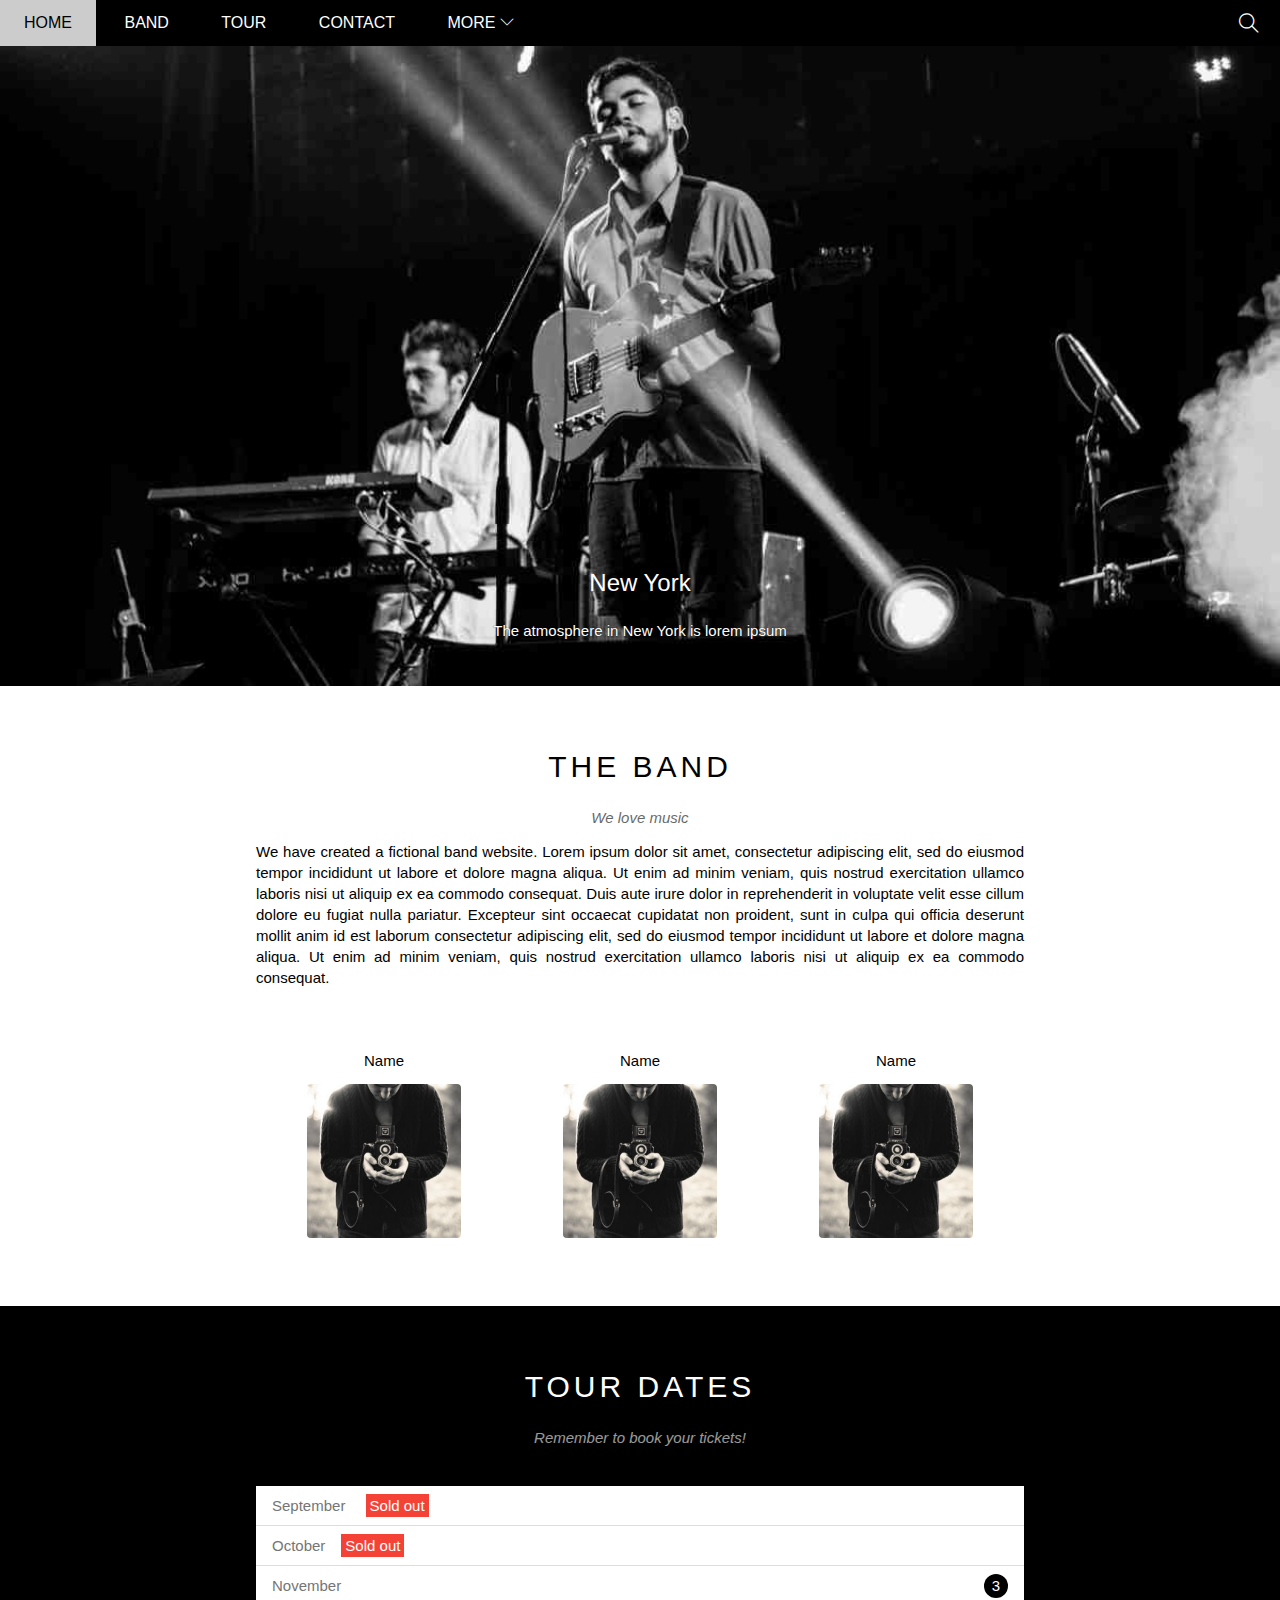
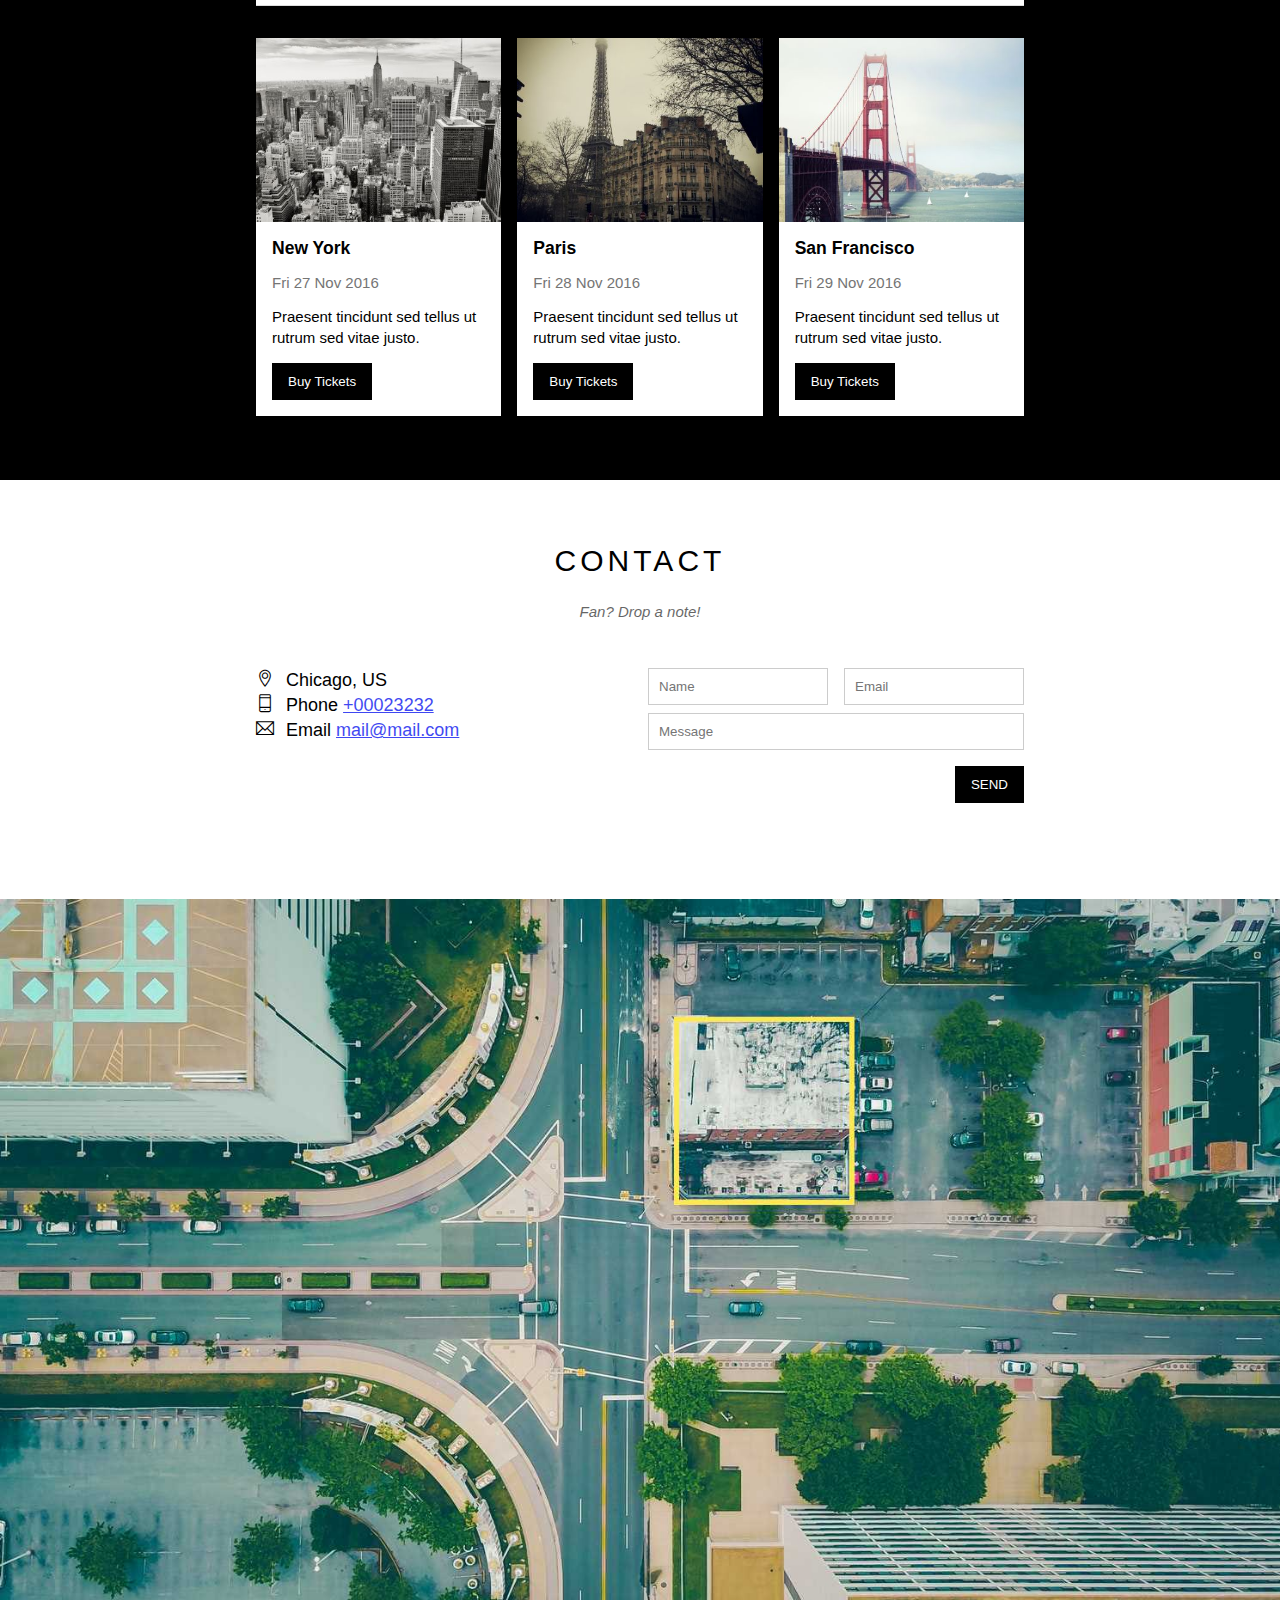
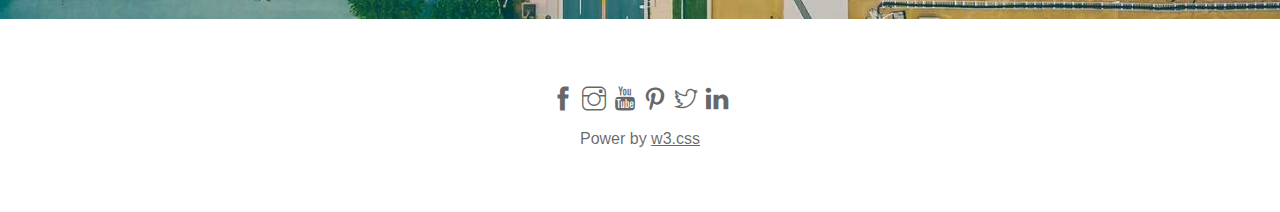
<file: w3_band/index.html>
<!DOCTYPE html>
<html lang="en">

<head>
    <meta charset="UTF-8">
    <meta name="viewport" content="width=device-width, initial-scale=1.0">
    <title>The Band</title>
    <link rel="icon" href="https://fullstack.edu.vn/favicon/apple-touch-icon.png">
    <link rel="stylesheet" href="./assets/css/style.css">
    <link rel="stylesheet" href="./assets/css/responsive.css">
    <link rel="stylesheet" href="./assets/fonts/themify-icons/themify-icons.css">
</head>

<body>
    <div id="main">
        <div id="header">
            <ul id="nav">
                <li><a href="#">Home</a></li>
                <li><a href="#band">Band</a></li>
                <li><a href="#tour">Tour</a></li>
                <li><a href="#contact">Contact</a></li>
                <li>
                    <a href="#">
                        More
                        <i class="nav-arrow-down ti-angle-down"></i>
                    </a>
                    <ul class="subnav">
                        <li><a href="#">Merchandise</a></li>
                        <li><a href="#">Extras</a></li>
                        <li><a href="#">Media</a></li>
                    </ul>
                </li>
            </ul>
            <!-- End Nav -->
            <!-- Begin: Search Button -->
            <div class="search-btn">
                <i class="search-icon ti-search"></i>
            </div>
            <div id="mobile-menu" class="mobile-menu-btn">
                <i class="menu-icon ti-menu"></i>
            </div>
            <!-- End: Search Button -->
        </div>

        <div id="slider">
            <div class="text-content">
                <h2 class="text-heading">New York</h2>
                <div class="text-description">The atmosphere in New York is lorem ipsum</div>
            </div>
        </div>

        <div id="content">
            <!-- About section -->
            <div id="band" class="content-section">
                <h2 class="section-heading">
                    THE BAND
                </h2>
                <p class="section-sub-heading">We love music</p>
                <p class="about-text">We have created a fictional band website. Lorem ipsum dolor sit amet, consectetur adipiscing elit, sed do eiusmod tempor incididunt ut labore et dolore magna aliqua. Ut enim ad minim veniam, quis nostrud exercitation ullamco laboris nisi ut aliquip ex ea commodo consequat. Duis aute irure dolor in reprehenderit in voluptate velit esse cillum dolore eu fugiat nulla pariatur. Excepteur sint occaecat cupidatat non proident, sunt in culpa qui officia deserunt mollit anim id est laborum consectetur adipiscing elit, sed do eiusmod tempor incididunt ut labore et dolore magna aliqua. Ut enim ad minim veniam, quis nostrud exercitation ullamco laboris nisi ut aliquip ex ea commodo consequat.</p>
                <div class="members-list">
                    <div class="member-item col col-third s-col-full mt-32 text-center">
                        <p class="member-name">Name</p>
                        <img src="./assets/img/band/bandmember.jpg" alt="Member avatar" class="member-img">
                    </div>
                </div>
                <div class="members-list">
                    <div class="member-item col col-third s-col-full mt-32 text-center">
                        <p class="member-name">Name</p>
                        <img src="./assets/img/band/bandmember.jpg" alt="Member avatar" class="member-img">
                    </div>
                </div>
                <div class="members-list">
                    <div class="member-item col col-third s-col-full mt-32 text-center">
                        <p class="member-name">Name</p>
                        <img src="./assets/img/band/bandmember.jpg" alt="Member avatar" class="member-img">
                    </div>
                </div>
                <div class="clear"></div>
            </div>

            <!-- Tour section -->
            <div id="tour" class="tour-session">
                <div class="content-section">
                    <h2 class="section-heading text-white">TOUR DATES</h2>
                    <p class="section-sub-heading text-white">Remember to book your tickets!</p>
                    <ul class="ticket-list">
                        <li>September <span class="sold-out">Sold out</span></li>
                        <li>October<span class="sold-out">Sold out</span></li>
                        <li>November <span class="quantity">3</span></li>
                    </ul>
                    <!-- Places -->
                    <div class="row places-list">
                        <div class="col col-third s-col-full mt-16">
                            <img src="./assets/img/places/place1.jpeg" alt="New York" class="place-img">
                            <div class="place-body">
                                <h3 class="place-heading">New York</h3>
                                <p class="place-time">Fri 27 Nov 2016</p>
                                <p class="place-desc">Praesent tincidunt sed tellus ut rutrum sed vitae justo.</p>
                                <button class="btn s-full-width js-buy-ticket">Buy Tickets</button>
                            </div>
                        </div>
                        <div class="col col-third s-col-full mt-16">
                            <img src="./assets/img/places/place2.jpeg" alt="New York" class="place-img">
                            <div class="place-body">
                                <h3 class="place-heading">Paris</h3>
                                <p class="place-time">Fri 28 Nov 2016</p>
                                <p class="place-desc">Praesent tincidunt sed tellus ut rutrum sed vitae justo.</p>
                                <button class="btn s-full-width js-buy-ticket">Buy Tickets</button>
                            </div>
                        </div>
                        <div class="col col-third s-col-full mt-16">
                            <img src="./assets/img/places/place3.jpeg" alt="New York" class="place-img">
                            <div class="place-body">
                                <h3 class="place-heading">San Francisco</h3>
                                <p class="place-time">Fri 29 Nov 2016</p>
                                <p class="place-desc">Praesent tincidunt sed tellus ut rutrum sed vitae justo.</p>
                                <button class="btn s-full-width js-buy-ticket">Buy Tickets</button>
                            </div>
                        </div>
                        <div class="clear"></div>
                    </div>
                </div>
            </div>
            <!-- Begin: Contact section -->
            <div id="contact" class="content-section">
                <h2 class="section-heading">Contact</h2>
                <p class="section-sub-heading">Fan? Drop a note!</p>
                <div class="row contact-content">
                    <div class="col col-half s-col-full contact-info">
                        <p><i class="ti-location-pin"></i>Chicago, US</p>
                        <p><i class="ti-mobile"></i>Phone <a href="tel:+00023232">+00023232</a> </p>
                        <p><i class="ti-email"></i>Email <a href="mailto:mail@mail.com">mail@mail.com</a></p>
                    </div>
                    <div class="col col-half s-col-full contact-form">
                        <form action="">
                            <div class="row">
                                <div class="col col-half s-col-full">
                                    <input type="text" name="" placeholder="Name" required class="form-control">
                                </div>
                                <div class="col col-half s-col-full s-mt-8">
                                    <input type="email" name="" placeholder="Email" required class="form-control">
                                </div>
                                <!-- <div class="clear"></div> -->
                            </div>
                            <div class="row mt-8">
                                <div class="col col-full">
                                    <input type="text" name="" placeholder="Message" required class="form-control">
                                </div>
                            </div>
                            <input class="btn mt-16 pull-right s-full-width" type="submit" value="SEND">
                        </form>
                    </div>
                </div>
            </div>
            <!-- End: Contact section -->
            <div class="map-section mt-32">
                <img src="./assets/img/map.jpg" alt="Map">
            </div>
    
            <div id="footer">
                <div class="social-list">
                    <a href=""><i class="ti-facebook"></i></a>
                    <a href=""><i class="ti-instagram"></i></a>
                    <a href=""><i class="ti-youtube"></i></a>
                    <a href=""><i class="ti-pinterest"></i></a>
                    <a href=""><i class="ti-twitter"></i></a>
                    <a href=""><i class="ti-linkedin"></i></a>
                </div>
                <p class="copy-right">Power by <a href="">w3.css</a></p>
            </div>
        </div>
    </div>
    <!-- Begin Modal -->
    <div class="modal js-modal">
        <div class="modal-container js-modal-container">
            <div class="modal-close js-modal-close">
                <i class="ti-close"></i>
            </div>
            <!-- Header -->
            <header class="modal-header">
                <i class="modal-heading-icon ti-bag"><div class="modal-header-text">Tickets</div></i>
            </header>
            <!-- Body -->
            <div class="modal-body">
                <label for="ticket-quantity" class="modal-label">
                    <i class="ti-shopping-cart">
                        Tickets, $15 per person
                    </i>
                </label>
                <input id= "ticket-quantity" type="text" class="modal-input" placeholder="How many ?">

                <label for="ticket-email" class="modal-label">
                    <i class="ti-user">
                        Send to
                    </i>
                </label>
                <input id="ticket-email" type="email" class="modal-input" placeholder="Enter email ...">

                <button id="buy-tickets">
                    Pay <i class="ti-check"></i>
                </button>                
            </div>
            <!-- Footer -->
            <footer class="modal-footer">
                <p class="modal-help">Need <a href="#">Help</a></p>
            </footer>
        </div>
    </div>
    <!-- End Modal -->

    <!-- Show modal script -->
    <script>
        const buyBtns = document.querySelectorAll('.js-buy-ticket')
        const modal = document.querySelector('.js-modal')
        const modalClose = document.querySelector('.js-modal-close')
        const modalContainer = document.querySelector('.js-modal-container')
        // thêm class open vào trong modal
        function showBuyTickets(){
            modal.classList.add('open')
        }
        // bỏ class open trong modal
        function hideBuyTicket(){
            modal.classList.remove('open')
        }

        // lặp qua các button và nghe hành vi click
        for (const buyBtn of buyBtns){
            buyBtn.addEventListener('click', showBuyTickets) //sau dấu phải là hàm làm gì sau khi được click
        }
        //nghe hành vi click vào nút button close
        modalClose.addEventListener('click',hideBuyTicket)

        modal.addEventListener('click',hideBuyTicket)

        modalContainer.addEventListener('click', function(event){
            event.stopPropagation()
        })
    </script>
    <!-- Mobile display script -->
    <script>
        var header =document.getElementById('header')
        var mobileMenu = document.getElementById('mobile-menu')
        var headerHeight = header.clientHeight;
        // Đóng mở mobile menu
        mobileMenu.onclick = function() {
            var isClose = header.clientHeight === headerHeight;
            if(isClose){
                header.style.height = 'auto'
            }else{
                header.style.height = null
            }
        }

        //Tự động đống khi chọn menu
        menuItems = document.querySelectorAll('#nav li a[href*="#"]')
        console.log(menuItems)
        for (var i = 0; i < menuItems.length;i++){
            var menuItem = menuItems[i]
            menuItem.onclick = function(){
                var isParentMenu = this.nextElementSibling && this.nextElementSibling.classList.contains('subnav')
                if(!isParentMenu){
                    header.style.height = null
                }else{
                    event.preventDefault()
                }
            }
        }
    </script>
</body>
</html>
</file>
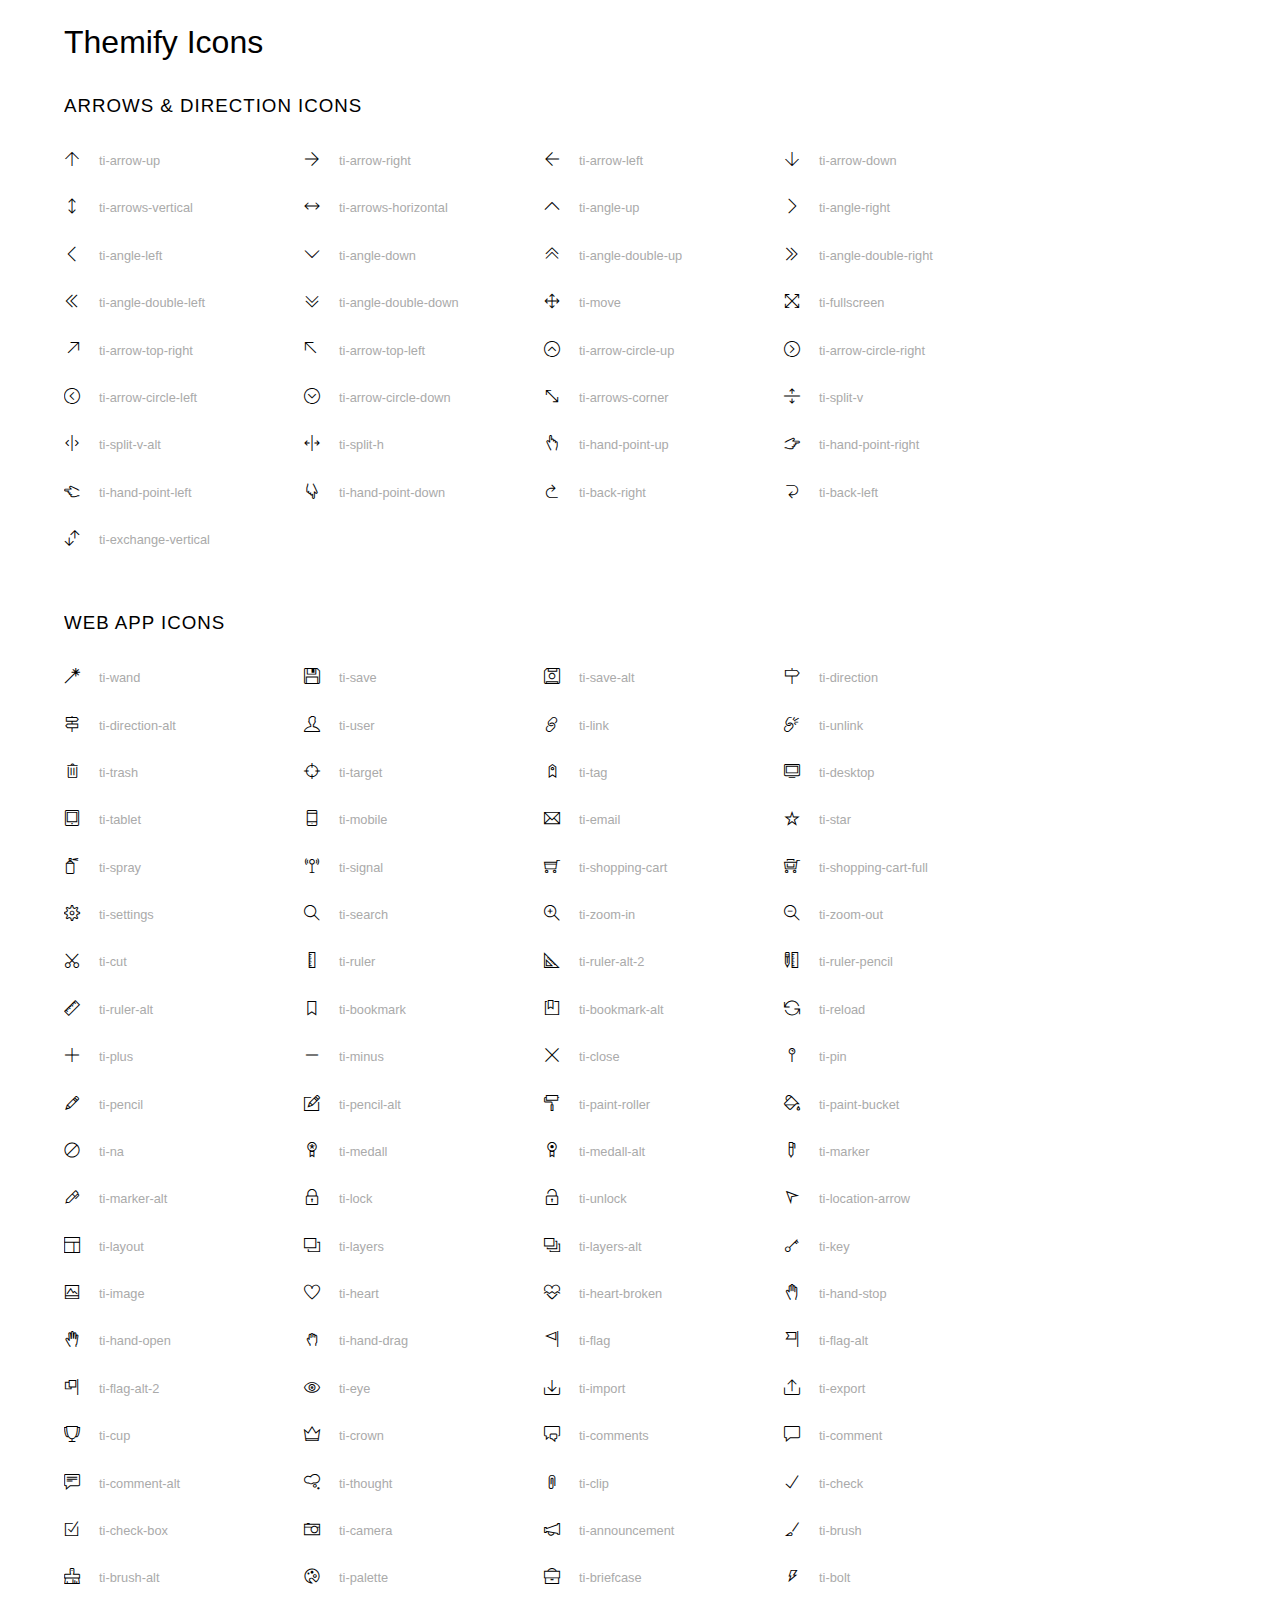
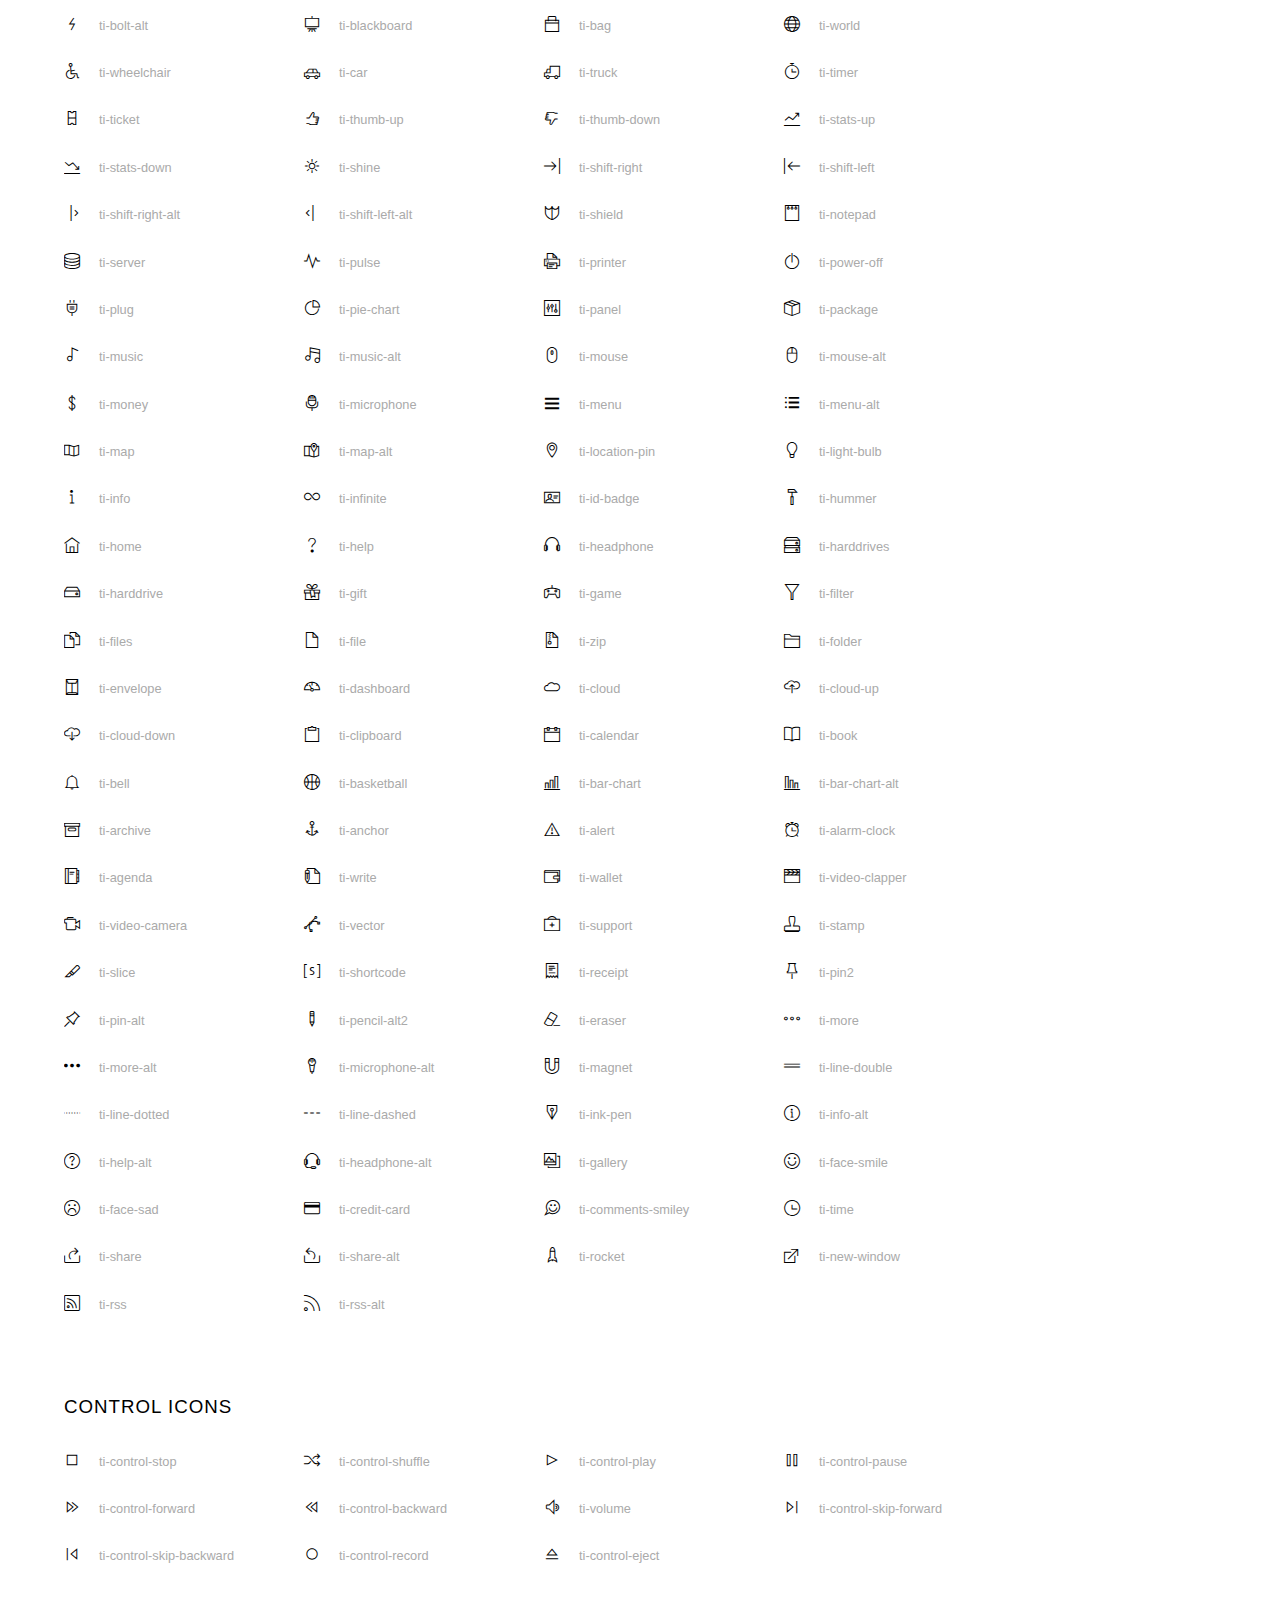
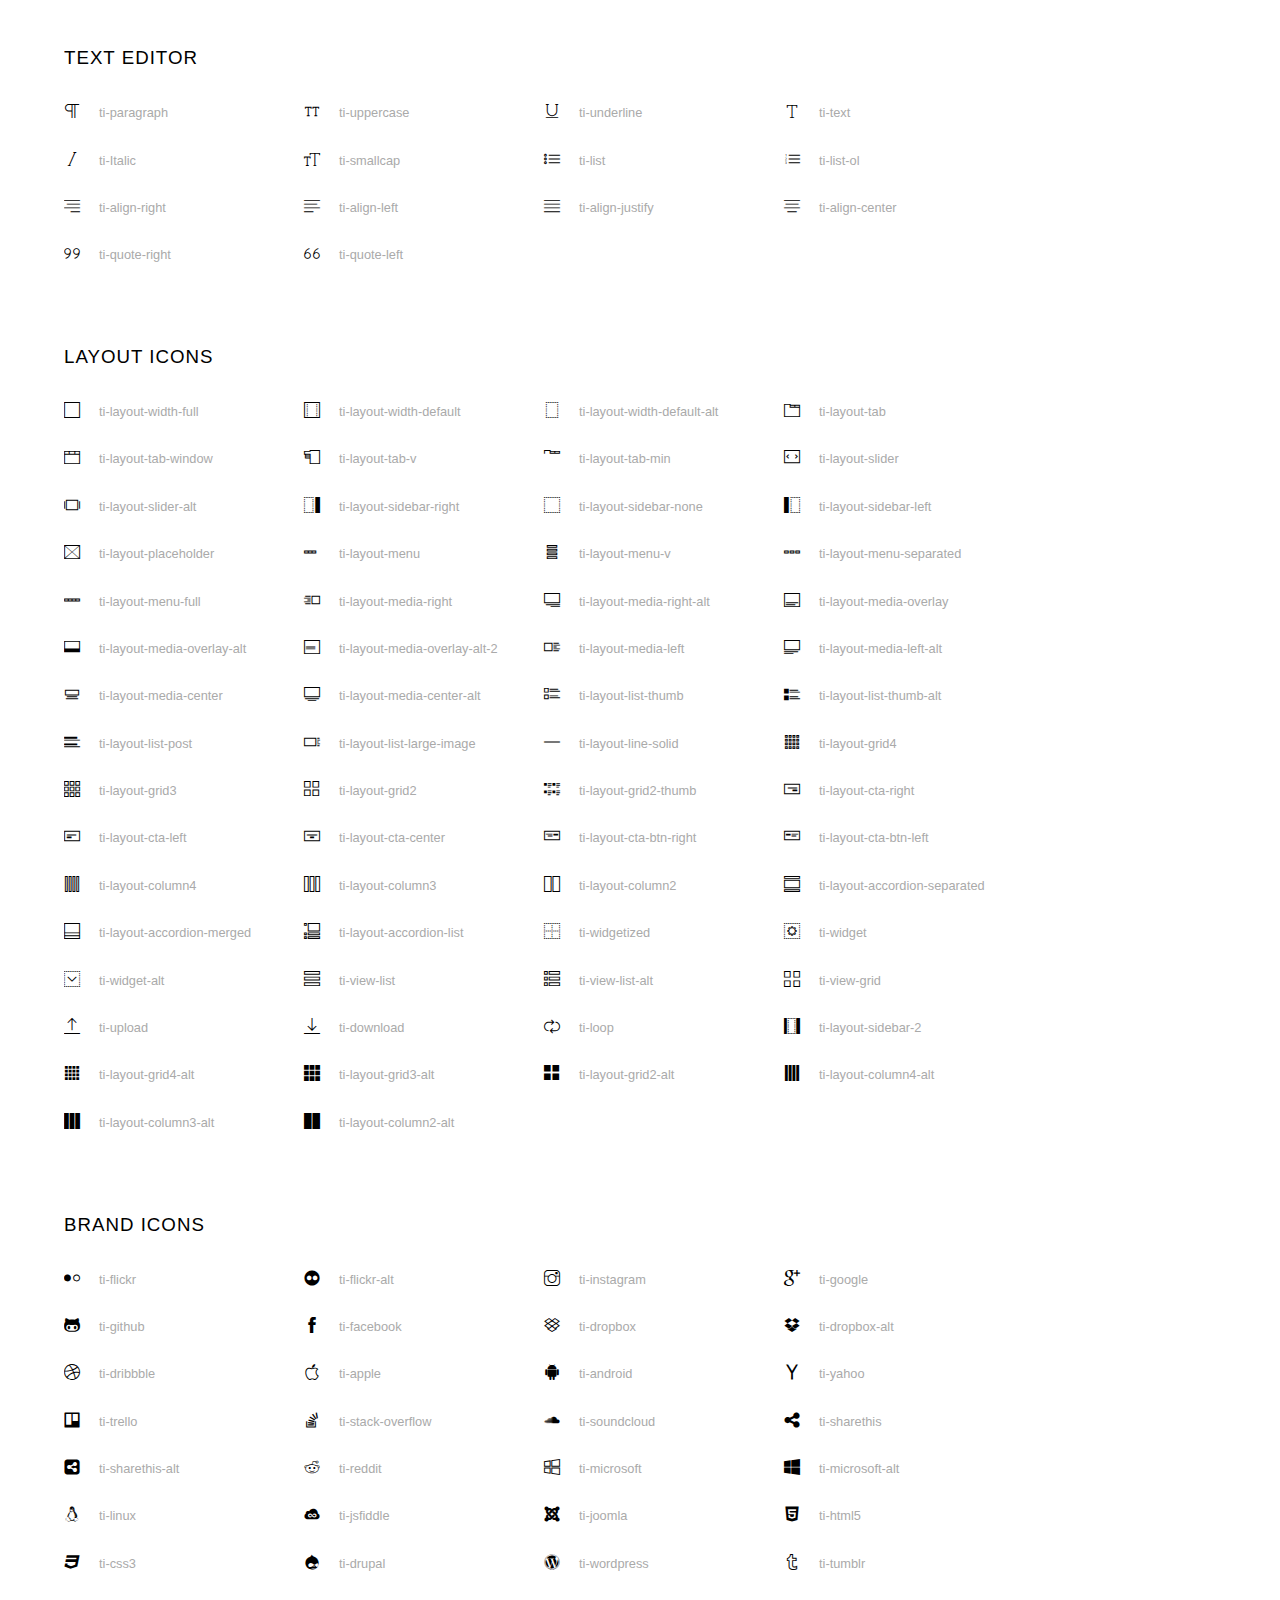
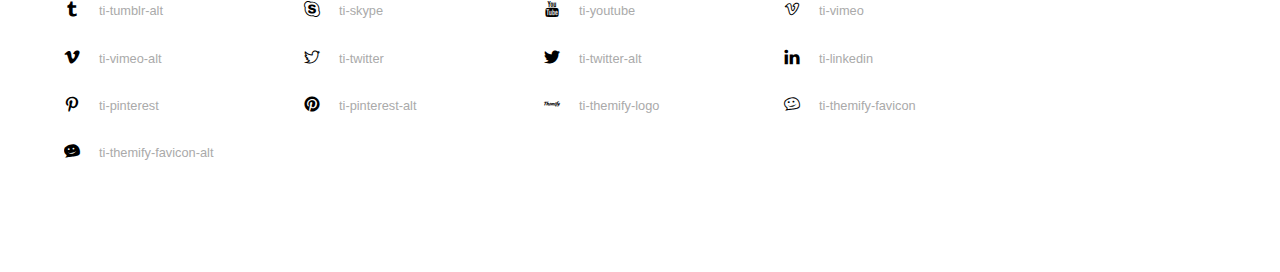
<file: w3_band/assets/fonts/themify-icons/index.html>
<!doctype html>
<html>
<head>
	<meta charset="utf-8">
	<title>Themify Icon Font</title>
	<meta name="viewport" content="width=device-width">
	<link rel="stylesheet" href="demo-files/demo.css">
	<link rel="stylesheet" href="themify-icons.css">
	<!--[if lt IE 8]><!-->
	<link rel="stylesheet" href="ie7/ie7.css">
	<!--<![endif]-->
</head>
<body>
	<h1>Themify Icons</h1>

	<div class="icon-section">

		<div class="icon-section">
			<h3>Arrows &amp; Direction Icons </h3>

			<div class="icon-container">
				<span class="ti-arrow-up"></span><span class="icon-name"> ti-arrow-up</span>
			</div>
			<div class="icon-container">
				<span class="ti-arrow-right"></span><span class="icon-name"> ti-arrow-right</span>
			</div>
			<div class="icon-container">
				<span class="ti-arrow-left"></span><span class="icon-name"> ti-arrow-left</span>
			</div>
			<div class="icon-container">
				<span class="ti-arrow-down"></span><span class="icon-name"> ti-arrow-down</span>
			</div>
			<div class="icon-container">
				<span class="ti-arrows-vertical"></span><span class="icon-name"> ti-arrows-vertical</span>
			</div>
			<div class="icon-container">
				<span class="ti-arrows-horizontal"></span><span class="icon-name"> ti-arrows-horizontal</span>
			</div>
			<div class="icon-container">
				<span class="ti-angle-up"></span><span class="icon-name"> ti-angle-up</span>
			</div>
			<div class="icon-container">
				<span class="ti-angle-right"></span><span class="icon-name"> ti-angle-right</span>
			</div>
			<div class="icon-container">
				<span class="ti-angle-left"></span><span class="icon-name"> ti-angle-left</span>
			</div>
			<div class="icon-container">
				<span class="ti-angle-down"></span><span class="icon-name"> ti-angle-down</span>
			</div>	
			<div class="icon-container">
				<span class="ti-angle-double-up"></span><span class="icon-name"> ti-angle-double-up</span>
			</div>
			<div class="icon-container">
				<span class="ti-angle-double-right"></span><span class="icon-name"> ti-angle-double-right</span>
			</div>
			<div class="icon-container">
				<span class="ti-angle-double-left"></span><span class="icon-name"> ti-angle-double-left</span>
			</div>
			<div class="icon-container">
				<span class="ti-angle-double-down"></span><span class="icon-name"> ti-angle-double-down</span>
			</div>					
			<div class="icon-container">
				<span class="ti-move"></span><span class="icon-name"> ti-move</span>
			</div>
			<div class="icon-container">
				<span class="ti-fullscreen"></span><span class="icon-name"> ti-fullscreen</span>
			</div>
			<div class="icon-container">
				<span class="ti-arrow-top-right"></span><span class="icon-name"> ti-arrow-top-right</span>
			</div>
			<div class="icon-container">
				<span class="ti-arrow-top-left"></span><span class="icon-name"> ti-arrow-top-left</span>
			</div>
			<div class="icon-container">
				<span class="ti-arrow-circle-up"></span><span class="icon-name"> ti-arrow-circle-up</span>
			</div>
			<div class="icon-container">
				<span class="ti-arrow-circle-right"></span><span class="icon-name"> ti-arrow-circle-right</span>
			</div>
			<div class="icon-container">
				<span class="ti-arrow-circle-left"></span><span class="icon-name"> ti-arrow-circle-left</span>
			</div>
			<div class="icon-container">
				<span class="ti-arrow-circle-down"></span><span class="icon-name"> ti-arrow-circle-down</span>
			</div>
			<div class="icon-container">
				<span class="ti-arrows-corner"></span><span class="icon-name"> ti-arrows-corner</span>
			</div>
			<div class="icon-container">
				<span class="ti-split-v"></span><span class="icon-name"> ti-split-v</span>
			</div>

			<div class="icon-container">
				<span class="ti-split-v-alt"></span><span class="icon-name"> ti-split-v-alt</span>
			</div>
			<div class="icon-container">
				<span class="ti-split-h"></span><span class="icon-name"> ti-split-h</span>
			</div>
			<div class="icon-container">
				<span class="ti-hand-point-up"></span><span class="icon-name"> ti-hand-point-up</span>
			</div>
			<div class="icon-container">
				<span class="ti-hand-point-right"></span><span class="icon-name"> ti-hand-point-right</span>
			</div>
			<div class="icon-container">
				<span class="ti-hand-point-left"></span><span class="icon-name"> ti-hand-point-left</span>
			</div>
			<div class="icon-container">
				<span class="ti-hand-point-down"></span><span class="icon-name"> ti-hand-point-down</span>
			</div>
			<div class="icon-container">
				<span class="ti-back-right"></span><span class="icon-name"> ti-back-right</span>
			</div>
			<div class="icon-container">
				<span class="ti-back-left"></span><span class="icon-name"> ti-back-left</span>
			</div>
			<div class="icon-container">
				<span class="ti-exchange-vertical"></span><span class="icon-name"> ti-exchange-vertical</span>
			</div>

		</div> <!-- Arrows Icons -->



		<h3>Web App Icons</h3>
		
		<div class="icon-section">

			<div class="icon-container">
				<span class="ti-wand"></span><span class="icon-name"> ti-wand</span>
			</div>
			<div class="icon-container">
				<span class="ti-save"></span><span class="icon-name"> ti-save</span>
			</div>
			<div class="icon-container">
				<span class="ti-save-alt"></span><span class="icon-name"> ti-save-alt</span>
			</div>

			<div class="icon-container">
				<span class="ti-direction"></span><span class="icon-name"> ti-direction</span>
			</div>
			<div class="icon-container">
				<span class="ti-direction-alt"></span><span class="icon-name"> ti-direction-alt</span>
			</div>
			<div class="icon-container">
				<span class="ti-user"></span><span class="icon-name"> ti-user</span>
			</div>
			<div class="icon-container">
				<span class="ti-link"></span><span class="icon-name"> ti-link</span>
			</div>
			<div class="icon-container">
				<span class="ti-unlink"></span><span class="icon-name"> ti-unlink</span>
			</div>
			<div class="icon-container">
				<span class="ti-trash"></span><span class="icon-name"> ti-trash</span>
			</div>
			<div class="icon-container">
				<span class="ti-target"></span><span class="icon-name"> ti-target</span>
			</div>
			<div class="icon-container">
				<span class="ti-tag"></span><span class="icon-name"> ti-tag</span>
			</div>
			<div class="icon-container">
				<span class="ti-desktop"></span><span class="icon-name"> ti-desktop</span>
			</div>
			<div class="icon-container">
				<span class="ti-tablet"></span><span class="icon-name"> ti-tablet</span>
			</div>
			<div class="icon-container">
				<span class="ti-mobile"></span><span class="icon-name"> ti-mobile</span>
			</div>
			<div class="icon-container">
				<span class="ti-email"></span><span class="icon-name"> ti-email</span>
			</div>	
			<div class="icon-container">
				<span class="ti-star"></span><span class="icon-name"> ti-star</span>
			</div>
			<div class="icon-container">
				<span class="ti-spray"></span><span class="icon-name"> ti-spray</span>
			</div>
			<div class="icon-container">
				<span class="ti-signal"></span><span class="icon-name"> ti-signal</span>
			</div>
			<div class="icon-container">
				<span class="ti-shopping-cart"></span><span class="icon-name"> ti-shopping-cart</span>
			</div>
			<div class="icon-container">
				<span class="ti-shopping-cart-full"></span><span class="icon-name"> ti-shopping-cart-full</span>
			</div>
			<div class="icon-container">
				<span class="ti-settings"></span><span class="icon-name"> ti-settings</span>
			</div>
			<div class="icon-container">
				<span class="ti-search"></span><span class="icon-name"> ti-search</span>
			</div>
			<div class="icon-container">
				<span class="ti-zoom-in"></span><span class="icon-name"> ti-zoom-in</span>
			</div>
			<div class="icon-container">
				<span class="ti-zoom-out"></span><span class="icon-name"> ti-zoom-out</span>
			</div>
			<div class="icon-container">
				<span class="ti-cut"></span><span class="icon-name"> ti-cut</span>
			</div>
			<div class="icon-container">
				<span class="ti-ruler"></span><span class="icon-name"> ti-ruler</span>
			</div>
			<div class="icon-container">
				<span class="ti-ruler-alt-2"></span><span class="icon-name"> ti-ruler-alt-2</span>
			</div>			
			<div class="icon-container">
				<span class="ti-ruler-pencil"></span><span class="icon-name"> ti-ruler-pencil</span>
			</div>
			<div class="icon-container">
				<span class="ti-ruler-alt"></span><span class="icon-name"> ti-ruler-alt</span>
			</div>
			<div class="icon-container">
				<span class="ti-bookmark"></span><span class="icon-name"> ti-bookmark</span>
			</div>
			<div class="icon-container">
				<span class="ti-bookmark-alt"></span><span class="icon-name"> ti-bookmark-alt</span>
			</div>
			<div class="icon-container">
				<span class="ti-reload"></span><span class="icon-name"> ti-reload</span>
			</div>
			<div class="icon-container">
				<span class="ti-plus"></span><span class="icon-name"> ti-plus</span>
			</div>
			<div class="icon-container">
				<span class="ti-minus"></span><span class="icon-name"> ti-minus</span>
			</div>
			<div class="icon-container">
				<span class="ti-close"></span><span class="icon-name"> ti-close</span>
			</div>			
			<div class="icon-container">
				<span class="ti-pin"></span><span class="icon-name"> ti-pin</span>
			</div>
			<div class="icon-container">
				<span class="ti-pencil"></span><span class="icon-name"> ti-pencil</span>
			</div>
					
		  	<div class="icon-container">
				<span class="ti-pencil-alt"></span><span class="icon-name"> ti-pencil-alt</span>
			</div>
			<div class="icon-container">
				<span class="ti-paint-roller"></span><span class="icon-name"> ti-paint-roller</span>
			</div>
			<div class="icon-container">
				<span class="ti-paint-bucket"></span><span class="icon-name"> ti-paint-bucket</span>
			</div>
			<div class="icon-container">
				<span class="ti-na"></span><span class="icon-name"> ti-na</span>
			</div>
			<div class="icon-container">
				<span class="ti-medall"></span><span class="icon-name"> ti-medall</span>
			</div>
			<div class="icon-container">
				<span class="ti-medall-alt"></span><span class="icon-name"> ti-medall-alt</span>
			</div>
			<div class="icon-container">
				<span class="ti-marker"></span><span class="icon-name"> ti-marker</span>
			</div>
			<div class="icon-container">
				<span class="ti-marker-alt"></span><span class="icon-name"> ti-marker-alt</span>
			</div>

			<div class="icon-container">
				<span class="ti-lock"></span><span class="icon-name"> ti-lock</span>
			</div>
			<div class="icon-container">
				<span class="ti-unlock"></span><span class="icon-name"> ti-unlock</span>
			</div>
			<div class="icon-container">
				<span class="ti-location-arrow"></span><span class="icon-name"> ti-location-arrow</span>
			</div>
			<div class="icon-container">
				<span class="ti-layout"></span><span class="icon-name"> ti-layout</span>
			</div>
			<div class="icon-container">
				<span class="ti-layers"></span><span class="icon-name"> ti-layers</span>
			</div>
			<div class="icon-container">
				<span class="ti-layers-alt"></span><span class="icon-name"> ti-layers-alt</span>
			</div>
			<div class="icon-container">
				<span class="ti-key"></span><span class="icon-name"> ti-key</span>
			</div>
			<div class="icon-container">
				<span class="ti-image"></span><span class="icon-name"> ti-image</span>
			</div>
			<div class="icon-container">
				<span class="ti-heart"></span><span class="icon-name"> ti-heart</span>
			</div>
			<div class="icon-container">
				<span class="ti-heart-broken"></span><span class="icon-name"> ti-heart-broken</span>
			</div>
			<div class="icon-container">
				<span class="ti-hand-stop"></span><span class="icon-name"> ti-hand-stop</span>
			</div>
			<div class="icon-container">
				<span class="ti-hand-open"></span><span class="icon-name"> ti-hand-open</span>
			</div>
			<div class="icon-container">
				<span class="ti-hand-drag"></span><span class="icon-name"> ti-hand-drag</span>
			</div>
			<div class="icon-container">
				<span class="ti-flag"></span><span class="icon-name"> ti-flag</span>
			</div>
			<div class="icon-container">
				<span class="ti-flag-alt"></span><span class="icon-name"> ti-flag-alt</span>
			</div>
			<div class="icon-container">
				<span class="ti-flag-alt-2"></span><span class="icon-name"> ti-flag-alt-2</span>
			</div>
			<div class="icon-container">
				<span class="ti-eye"></span><span class="icon-name"> ti-eye</span>
			</div>
			<div class="icon-container">
				<span class="ti-import"></span><span class="icon-name"> ti-import</span>
			</div>			
			<div class="icon-container">
				<span class="ti-export"></span><span class="icon-name"> ti-export</span>
			</div>
			<div class="icon-container">
				<span class="ti-cup"></span><span class="icon-name"> ti-cup</span>
			</div>
			<div class="icon-container">
				<span class="ti-crown"></span><span class="icon-name"> ti-crown</span>
			</div>
			<div class="icon-container">
				<span class="ti-comments"></span><span class="icon-name"> ti-comments</span>
			</div>
			<div class="icon-container">
				<span class="ti-comment"></span><span class="icon-name"> ti-comment</span>
			</div>
			<div class="icon-container">
				<span class="ti-comment-alt"></span><span class="icon-name"> ti-comment-alt</span>
			</div>
			<div class="icon-container">
				<span class="ti-thought"></span><span class="icon-name"> ti-thought</span>
			</div>			
			<div class="icon-container">
				<span class="ti-clip"></span><span class="icon-name"> ti-clip</span>
			</div>

			<div class="icon-container">
				<span class="ti-check"></span><span class="icon-name"> ti-check</span>
			</div>
			<div class="icon-container">
				<span class="ti-check-box"></span><span class="icon-name"> ti-check-box</span>
			</div>
			<div class="icon-container">
				<span class="ti-camera"></span><span class="icon-name"> ti-camera</span>
			</div>
			<div class="icon-container">
				<span class="ti-announcement"></span><span class="icon-name"> ti-announcement</span>
			</div>
			<div class="icon-container">
				<span class="ti-brush"></span><span class="icon-name"> ti-brush</span>
			</div>
			<div class="icon-container">
				<span class="ti-brush-alt"></span><span class="icon-name"> ti-brush-alt</span>
			</div>
			<div class="icon-container">
				<span class="ti-palette"></span><span class="icon-name"> ti-palette</span>
			</div>			
			<div class="icon-container">
				<span class="ti-briefcase"></span><span class="icon-name"> ti-briefcase</span>
			</div>
			<div class="icon-container">
				<span class="ti-bolt"></span><span class="icon-name"> ti-bolt</span>
			</div>
			<div class="icon-container">
				<span class="ti-bolt-alt"></span><span class="icon-name"> ti-bolt-alt</span>
			</div>
			<div class="icon-container">
				<span class="ti-blackboard"></span><span class="icon-name"> ti-blackboard</span>
			</div>
			<div class="icon-container">
				<span class="ti-bag"></span><span class="icon-name"> ti-bag</span>
			</div>
			<div class="icon-container">
				<span class="ti-world"></span><span class="icon-name"> ti-world</span>
			</div>
			<div class="icon-container">
				<span class="ti-wheelchair"></span><span class="icon-name"> ti-wheelchair</span>
			</div>
			<div class="icon-container">
				<span class="ti-car"></span><span class="icon-name"> ti-car</span>
			</div>
			<div class="icon-container">
				<span class="ti-truck"></span><span class="icon-name"> ti-truck</span>
			</div>
			<div class="icon-container">
				<span class="ti-timer"></span><span class="icon-name"> ti-timer</span>
			</div>
			<div class="icon-container">
				<span class="ti-ticket"></span><span class="icon-name"> ti-ticket</span>
			</div>
			<div class="icon-container">
				<span class="ti-thumb-up"></span><span class="icon-name"> ti-thumb-up</span>
			</div>
			<div class="icon-container">
				<span class="ti-thumb-down"></span><span class="icon-name"> ti-thumb-down</span>
			</div>

			<div class="icon-container">
				<span class="ti-stats-up"></span><span class="icon-name"> ti-stats-up</span>
			</div>
			<div class="icon-container">
				<span class="ti-stats-down"></span><span class="icon-name"> ti-stats-down</span>
			</div>
			<div class="icon-container">
				<span class="ti-shine"></span><span class="icon-name"> ti-shine</span>
			</div>
			<div class="icon-container">
				<span class="ti-shift-right"></span><span class="icon-name"> ti-shift-right</span>
			</div>
			<div class="icon-container">
				<span class="ti-shift-left"></span><span class="icon-name"> ti-shift-left</span>
			</div>

			<div class="icon-container">
				<span class="ti-shift-right-alt"></span><span class="icon-name"> ti-shift-right-alt</span>
			</div>
			<div class="icon-container">
				<span class="ti-shift-left-alt"></span><span class="icon-name"> ti-shift-left-alt</span>
			</div>
			<div class="icon-container">
				<span class="ti-shield"></span><span class="icon-name"> ti-shield</span>
			</div>
			<div class="icon-container">
				<span class="ti-notepad"></span><span class="icon-name"> ti-notepad</span>
			</div>
			<div class="icon-container">
				<span class="ti-server"></span><span class="icon-name"> ti-server</span>
			</div>

			<div class="icon-container">
				<span class="ti-pulse"></span><span class="icon-name"> ti-pulse</span>
			</div>
			<div class="icon-container">
				<span class="ti-printer"></span><span class="icon-name"> ti-printer</span>
			</div>
			<div class="icon-container">
				<span class="ti-power-off"></span><span class="icon-name"> ti-power-off</span>
			</div>
			<div class="icon-container">
				<span class="ti-plug"></span><span class="icon-name"> ti-plug</span>
			</div>
			<div class="icon-container">
				<span class="ti-pie-chart"></span><span class="icon-name"> ti-pie-chart</span>
			</div>

			<div class="icon-container">
				<span class="ti-panel"></span><span class="icon-name"> ti-panel</span>
			</div>
			<div class="icon-container">
				<span class="ti-package"></span><span class="icon-name"> ti-package</span>
			</div>
			<div class="icon-container">
				<span class="ti-music"></span><span class="icon-name"> ti-music</span>
			</div>
			<div class="icon-container">
				<span class="ti-music-alt"></span><span class="icon-name"> ti-music-alt</span>
			</div>
			<div class="icon-container">
				<span class="ti-mouse"></span><span class="icon-name"> ti-mouse</span>
			</div>
			<div class="icon-container">
				<span class="ti-mouse-alt"></span><span class="icon-name"> ti-mouse-alt</span>
			</div>
			<div class="icon-container">
				<span class="ti-money"></span><span class="icon-name"> ti-money</span>
			</div>
			<div class="icon-container">
				<span class="ti-microphone"></span><span class="icon-name"> ti-microphone</span>
			</div>
			<div class="icon-container">
				<span class="ti-menu"></span><span class="icon-name"> ti-menu</span>
			</div>
			<div class="icon-container">
				<span class="ti-menu-alt"></span><span class="icon-name"> ti-menu-alt</span>
			</div>
			<div class="icon-container">
				<span class="ti-map"></span><span class="icon-name"> ti-map</span>
			</div>
			<div class="icon-container">
				<span class="ti-map-alt"></span><span class="icon-name"> ti-map-alt</span>
			</div>

			<div class="icon-container">
				<span class="ti-location-pin"></span><span class="icon-name"> ti-location-pin</span>
			</div>

			<div class="icon-container">
				<span class="ti-light-bulb"></span><span class="icon-name"> ti-light-bulb</span>
			</div>
			<div class="icon-container">
				<span class="ti-info"></span><span class="icon-name"> ti-info</span>
			</div>
			<div class="icon-container">
				<span class="ti-infinite"></span><span class="icon-name"> ti-infinite</span>
			</div>
			<div class="icon-container">
				<span class="ti-id-badge"></span><span class="icon-name"> ti-id-badge</span>
			</div>
			<div class="icon-container">
				<span class="ti-hummer"></span><span class="icon-name"> ti-hummer</span>
			</div>
			<div class="icon-container">
				<span class="ti-home"></span><span class="icon-name"> ti-home</span>
			</div>
			<div class="icon-container">
				<span class="ti-help"></span><span class="icon-name"> ti-help</span>
			</div>
			<div class="icon-container">
				<span class="ti-headphone"></span><span class="icon-name"> ti-headphone</span>
			</div>
			<div class="icon-container">
				<span class="ti-harddrives"></span><span class="icon-name"> ti-harddrives</span>
			</div>
			<div class="icon-container">
				<span class="ti-harddrive"></span><span class="icon-name"> ti-harddrive</span>
			</div>
			<div class="icon-container">
				<span class="ti-gift"></span><span class="icon-name"> ti-gift</span>
			</div>
			<div class="icon-container">
				<span class="ti-game"></span><span class="icon-name"> ti-game</span>
			</div>
			<div class="icon-container">
				<span class="ti-filter"></span><span class="icon-name"> ti-filter</span>
			</div>
			<div class="icon-container">
				<span class="ti-files"></span><span class="icon-name"> ti-files</span>
			</div>
			<div class="icon-container">
				<span class="ti-file"></span><span class="icon-name"> ti-file</span>
			</div>
			<div class="icon-container">
				<span class="ti-zip"></span><span class="icon-name"> ti-zip</span>
			</div>
			<div class="icon-container">
				<span class="ti-folder"></span><span class="icon-name"> ti-folder</span>
			</div>			
			<div class="icon-container">
				<span class="ti-envelope"></span><span class="icon-name"> ti-envelope</span>
			</div>


			<div class="icon-container">
				<span class="ti-dashboard"></span><span class="icon-name"> ti-dashboard</span>
			</div>
			<div class="icon-container">
				<span class="ti-cloud"></span><span class="icon-name"> ti-cloud</span>
			</div>
			<div class="icon-container">
				<span class="ti-cloud-up"></span><span class="icon-name"> ti-cloud-up</span>
			</div>
			<div class="icon-container">
				<span class="ti-cloud-down"></span><span class="icon-name"> ti-cloud-down</span>
			</div>
			<div class="icon-container">
				<span class="ti-clipboard"></span><span class="icon-name"> ti-clipboard</span>
			</div>
			<div class="icon-container">
				<span class="ti-calendar"></span><span class="icon-name"> ti-calendar</span>
			</div>
			<div class="icon-container">
				<span class="ti-book"></span><span class="icon-name"> ti-book</span>
			</div>
			<div class="icon-container">
				<span class="ti-bell"></span><span class="icon-name"> ti-bell</span>
			</div>
			<div class="icon-container">
				<span class="ti-basketball"></span><span class="icon-name"> ti-basketball</span>
			</div>
			<div class="icon-container">
				<span class="ti-bar-chart"></span><span class="icon-name"> ti-bar-chart</span>
			</div>
			<div class="icon-container">
				<span class="ti-bar-chart-alt"></span><span class="icon-name"> ti-bar-chart-alt</span>
			</div>


			<div class="icon-container">
				<span class="ti-archive"></span><span class="icon-name"> ti-archive</span>
			</div>
			<div class="icon-container">
				<span class="ti-anchor"></span><span class="icon-name"> ti-anchor</span>
			</div>

			<div class="icon-container">
				<span class="ti-alert"></span><span class="icon-name"> ti-alert</span>
			</div>
			<div class="icon-container">
				<span class="ti-alarm-clock"></span><span class="icon-name"> ti-alarm-clock</span>
			</div>
			<div class="icon-container">
				<span class="ti-agenda"></span><span class="icon-name"> ti-agenda</span>
			</div>
			<div class="icon-container">
				<span class="ti-write"></span><span class="icon-name"> ti-write</span>
			</div>

			<div class="icon-container">
				<span class="ti-wallet"></span><span class="icon-name"> ti-wallet</span>
			</div>
			<div class="icon-container">
				<span class="ti-video-clapper"></span><span class="icon-name"> ti-video-clapper</span>
			</div>
			<div class="icon-container">
				<span class="ti-video-camera"></span><span class="icon-name"> ti-video-camera</span>
			</div>
			<div class="icon-container">
				<span class="ti-vector"></span><span class="icon-name"> ti-vector</span>
			</div>

			<div class="icon-container">
				<span class="ti-support"></span><span class="icon-name"> ti-support</span>
			</div>
			<div class="icon-container">
				<span class="ti-stamp"></span><span class="icon-name"> ti-stamp</span>
			</div>
			<div class="icon-container">
				<span class="ti-slice"></span><span class="icon-name"> ti-slice</span>
			</div>
			<div class="icon-container">
				<span class="ti-shortcode"></span><span class="icon-name"> ti-shortcode</span>
			</div>
			<div class="icon-container">
				<span class="ti-receipt"></span><span class="icon-name"> ti-receipt</span>
			</div>
			<div class="icon-container">
				<span class="ti-pin2"></span><span class="icon-name"> ti-pin2</span>
			</div>
			<div class="icon-container">
				<span class="ti-pin-alt"></span><span class="icon-name"> ti-pin-alt</span>
			</div>
			<div class="icon-container">
				<span class="ti-pencil-alt2"></span><span class="icon-name"> ti-pencil-alt2</span>
			</div>
			<div class="icon-container">
				<span class="ti-eraser"></span><span class="icon-name"> ti-eraser</span>
			</div>			
			<div class="icon-container">
				<span class="ti-more"></span><span class="icon-name"> ti-more</span>
			</div>
			<div class="icon-container">
				<span class="ti-more-alt"></span><span class="icon-name"> ti-more-alt</span>
			</div>
			<div class="icon-container">
				<span class="ti-microphone-alt"></span><span class="icon-name"> ti-microphone-alt</span>
			</div>
			<div class="icon-container">
				<span class="ti-magnet"></span><span class="icon-name"> ti-magnet</span>
			</div>
			<div class="icon-container">
				<span class="ti-line-double"></span><span class="icon-name"> ti-line-double</span>
			</div>
			<div class="icon-container">
				<span class="ti-line-dotted"></span><span class="icon-name"> ti-line-dotted</span>
			</div>
			<div class="icon-container">
				<span class="ti-line-dashed"></span><span class="icon-name"> ti-line-dashed</span>
			</div>

			<div class="icon-container">
				<span class="ti-ink-pen"></span><span class="icon-name"> ti-ink-pen</span>
			</div>
			<div class="icon-container">
				<span class="ti-info-alt"></span><span class="icon-name"> ti-info-alt</span>
			</div>
			<div class="icon-container">
				<span class="ti-help-alt"></span><span class="icon-name"> ti-help-alt</span>
			</div>
			<div class="icon-container">
				<span class="ti-headphone-alt"></span><span class="icon-name"> ti-headphone-alt</span>
			</div>

			<div class="icon-container">
				<span class="ti-gallery"></span><span class="icon-name"> ti-gallery</span>
			</div>
			<div class="icon-container">
				<span class="ti-face-smile"></span><span class="icon-name"> ti-face-smile</span>
			</div>
			<div class="icon-container">
				<span class="ti-face-sad"></span><span class="icon-name"> ti-face-sad</span>
			</div>
			<div class="icon-container">
				<span class="ti-credit-card"></span><span class="icon-name"> ti-credit-card</span>
			</div>
			<div class="icon-container">
				<span class="ti-comments-smiley"></span><span class="icon-name"> ti-comments-smiley</span>
			</div>
			<div class="icon-container">
				<span class="ti-time"></span><span class="icon-name"> ti-time</span>
			</div>
			<div class="icon-container">
				<span class="ti-share"></span><span class="icon-name"> ti-share</span>
			</div>
			<div class="icon-container">
				<span class="ti-share-alt"></span><span class="icon-name"> ti-share-alt</span>
			</div>
			<div class="icon-container">
				<span class="ti-rocket"></span><span class="icon-name"> ti-rocket</span>
			</div>

			<div class="icon-container">
				<span class="ti-new-window"></span><span class="icon-name"> ti-new-window</span>
			</div>

			<div class="icon-container">
				<span class="ti-rss"></span><span class="icon-name"> ti-rss</span>
			</div>

			<div class="icon-container">
				<span class="ti-rss-alt"></span><span class="icon-name"> ti-rss-alt</span>
			</div>
			
		</div><!-- Web App Icons -->


		<div class="icon-section">
			<h3>Control Icons</h3>
			<div class="icon-container">
				<span class="ti-control-stop"></span><span class="icon-name"> ti-control-stop</span>
			</div>
			<div class="icon-container">
				<span class="ti-control-shuffle"></span><span class="icon-name"> ti-control-shuffle</span>
			</div>
			<div class="icon-container">
				<span class="ti-control-play"></span><span class="icon-name"> ti-control-play</span>
			</div>
			<div class="icon-container">
				<span class="ti-control-pause"></span><span class="icon-name"> ti-control-pause</span>
			</div>
			<div class="icon-container">
				<span class="ti-control-forward"></span><span class="icon-name"> ti-control-forward</span>
			</div>
			<div class="icon-container">
				<span class="ti-control-backward"></span><span class="icon-name"> ti-control-backward</span>
			</div>	
			<div class="icon-container">
				<span class="ti-volume"></span><span class="icon-name"> ti-volume</span>
			</div>
			<div class="icon-container">
				<span class="ti-control-skip-forward"></span><span class="icon-name"> ti-control-skip-forward</span>
			</div>
			<div class="icon-container">
				<span class="ti-control-skip-backward"></span><span class="icon-name"> ti-control-skip-backward</span>
			</div>
			<div class="icon-container">
				<span class="ti-control-record"></span><span class="icon-name"> ti-control-record</span>
			</div>
			<div class="icon-container">
				<span class="ti-control-eject"></span><span class="icon-name"> ti-control-eject</span>
			</div>			
		</div> <!-- Control Icons -->


		<div class="icon-section">
			<h3>Text Editor</h3>

			<div class="icon-container">
				<span class="ti-paragraph"></span><span class="icon-name"> ti-paragraph</span>
			</div>
			<div class="icon-container">
				<span class="ti-uppercase"></span><span class="icon-name"> ti-uppercase</span>
			</div>

			<div class="icon-container">
				<span class="ti-underline"></span><span class="icon-name"> ti-underline</span>
			</div>
			<div class="icon-container">
				<span class="ti-text"></span><span class="icon-name"> ti-text</span>
			</div>
			<div class="icon-container">
				<span class="ti-Italic"></span><span class="icon-name"> ti-Italic</span>
			</div>
			<div class="icon-container">
				<span class="ti-smallcap"></span><span class="icon-name"> ti-smallcap</span>
			</div>
			<div class="icon-container">
				<span class="ti-list"></span><span class="icon-name"> ti-list</span>
			</div>
			<div class="icon-container">
				<span class="ti-list-ol"></span><span class="icon-name"> ti-list-ol</span>
			</div>
			<div class="icon-container">
				<span class="ti-align-right"></span><span class="icon-name"> ti-align-right</span>
			</div>
			<div class="icon-container">
				<span class="ti-align-left"></span><span class="icon-name"> ti-align-left</span>
			</div>
			<div class="icon-container">
				<span class="ti-align-justify"></span><span class="icon-name"> ti-align-justify</span>
			</div>
			<div class="icon-container">
				<span class="ti-align-center"></span><span class="icon-name"> ti-align-center</span>
			</div>
			<div class="icon-container">
				<span class="ti-quote-right"></span><span class="icon-name"> ti-quote-right</span>
			</div>
			<div class="icon-container">
				<span class="ti-quote-left"></span><span class="icon-name"> ti-quote-left</span>
			</div>

		</div> <!-- Text Editor -->



		<div class="icon-section">
			<h3>Layout Icons</h3>
			<div class="icon-container">
				<span class="ti-layout-width-full"></span><span class="icon-name"> ti-layout-width-full</span>
			</div>
			<div class="icon-container">
				<span class="ti-layout-width-default"></span><span class="icon-name"> ti-layout-width-default</span>
			</div>
			<div class="icon-container">
				<span class="ti-layout-width-default-alt"></span><span class="icon-name"> ti-layout-width-default-alt</span>
			</div>
			<div class="icon-container">
				<span class="ti-layout-tab"></span><span class="icon-name"> ti-layout-tab</span>
			</div>
			<div class="icon-container">
				<span class="ti-layout-tab-window"></span><span class="icon-name"> ti-layout-tab-window</span>
			</div>
			<div class="icon-container">
				<span class="ti-layout-tab-v"></span><span class="icon-name"> ti-layout-tab-v</span>
			</div>
			<div class="icon-container">
				<span class="ti-layout-tab-min"></span><span class="icon-name"> ti-layout-tab-min</span>
			</div>
			<div class="icon-container">
				<span class="ti-layout-slider"></span><span class="icon-name"> ti-layout-slider</span>
			</div>
			<div class="icon-container">
				<span class="ti-layout-slider-alt"></span><span class="icon-name"> ti-layout-slider-alt</span>
			</div>
			<div class="icon-container">
				<span class="ti-layout-sidebar-right"></span><span class="icon-name"> ti-layout-sidebar-right</span>
			</div>
			<div class="icon-container">
				<span class="ti-layout-sidebar-none"></span><span class="icon-name"> ti-layout-sidebar-none</span>
			</div>
			<div class="icon-container">
				<span class="ti-layout-sidebar-left"></span><span class="icon-name"> ti-layout-sidebar-left</span>
			</div>
			<div class="icon-container">
				<span class="ti-layout-placeholder"></span><span class="icon-name"> ti-layout-placeholder</span>
			</div>
			<div class="icon-container">
				<span class="ti-layout-menu"></span><span class="icon-name"> ti-layout-menu</span>
			</div>
			<div class="icon-container">
				<span class="ti-layout-menu-v"></span><span class="icon-name"> ti-layout-menu-v</span>
			</div>
			<div class="icon-container">
				<span class="ti-layout-menu-separated"></span><span class="icon-name"> ti-layout-menu-separated</span>
			</div>
			<div class="icon-container">
				<span class="ti-layout-menu-full"></span><span class="icon-name"> ti-layout-menu-full</span>
			</div>
			<div class="icon-container">
				<span class="ti-layout-media-right"></span><span class="icon-name"> ti-layout-media-right</span>
			</div>
			<div class="icon-container">
				<span class="ti-layout-media-right-alt"></span><span class="icon-name"> ti-layout-media-right-alt</span>
			</div>
			<div class="icon-container">
				<span class="ti-layout-media-overlay"></span><span class="icon-name"> ti-layout-media-overlay</span>
			</div>
			<div class="icon-container">
				<span class="ti-layout-media-overlay-alt"></span><span class="icon-name"> ti-layout-media-overlay-alt</span>
			</div>
			<div class="icon-container">
				<span class="ti-layout-media-overlay-alt-2"></span><span class="icon-name"> ti-layout-media-overlay-alt-2</span>
			</div>
			<div class="icon-container">
				<span class="ti-layout-media-left"></span><span class="icon-name"> ti-layout-media-left</span>
			</div>
			<div class="icon-container">
				<span class="ti-layout-media-left-alt"></span><span class="icon-name"> ti-layout-media-left-alt</span>
			</div>
			<div class="icon-container">
				<span class="ti-layout-media-center"></span><span class="icon-name"> ti-layout-media-center</span>
			</div>
			<div class="icon-container">
				<span class="ti-layout-media-center-alt"></span><span class="icon-name"> ti-layout-media-center-alt</span>
			</div>
			<div class="icon-container">
				<span class="ti-layout-list-thumb"></span><span class="icon-name"> ti-layout-list-thumb</span>
			</div>
			<div class="icon-container">
				<span class="ti-layout-list-thumb-alt"></span><span class="icon-name"> ti-layout-list-thumb-alt</span>
			</div>
			<div class="icon-container">
				<span class="ti-layout-list-post"></span><span class="icon-name"> ti-layout-list-post</span>
			</div>
			<div class="icon-container">
				<span class="ti-layout-list-large-image"></span><span class="icon-name"> ti-layout-list-large-image</span>
			</div>
			<div class="icon-container">
				<span class="ti-layout-line-solid"></span><span class="icon-name"> ti-layout-line-solid</span>
			</div>
			<div class="icon-container">
				<span class="ti-layout-grid4"></span><span class="icon-name"> ti-layout-grid4</span>
			</div>
			<div class="icon-container">
				<span class="ti-layout-grid3"></span><span class="icon-name"> ti-layout-grid3</span>
			</div>
			<div class="icon-container">
				<span class="ti-layout-grid2"></span><span class="icon-name"> ti-layout-grid2</span>
			</div>
			<div class="icon-container">
				<span class="ti-layout-grid2-thumb"></span><span class="icon-name"> ti-layout-grid2-thumb</span>
			</div>
			<div class="icon-container">
				<span class="ti-layout-cta-right"></span><span class="icon-name"> ti-layout-cta-right</span>
			</div>
			<div class="icon-container">
				<span class="ti-layout-cta-left"></span><span class="icon-name"> ti-layout-cta-left</span>
			</div>
			<div class="icon-container">
				<span class="ti-layout-cta-center"></span><span class="icon-name"> ti-layout-cta-center</span>
			</div>
			<div class="icon-container">
				<span class="ti-layout-cta-btn-right"></span><span class="icon-name"> ti-layout-cta-btn-right</span>
			</div>
			<div class="icon-container">
				<span class="ti-layout-cta-btn-left"></span><span class="icon-name"> ti-layout-cta-btn-left</span>
			</div>
			<div class="icon-container">
				<span class="ti-layout-column4"></span><span class="icon-name"> ti-layout-column4</span>
			</div>
			<div class="icon-container">
				<span class="ti-layout-column3"></span><span class="icon-name"> ti-layout-column3</span>
			</div>
			<div class="icon-container">
				<span class="ti-layout-column2"></span><span class="icon-name"> ti-layout-column2</span>
			</div>
			<div class="icon-container">
				<span class="ti-layout-accordion-separated"></span><span class="icon-name"> ti-layout-accordion-separated</span>
			</div>
			<div class="icon-container">
				<span class="ti-layout-accordion-merged"></span><span class="icon-name"> ti-layout-accordion-merged</span>
			</div>
			<div class="icon-container">
				<span class="ti-layout-accordion-list"></span><span class="icon-name"> ti-layout-accordion-list</span>
			</div>
			<div class="icon-container">
				<span class="ti-widgetized"></span><span class="icon-name"> ti-widgetized</span>
			</div>
			<div class="icon-container">
				<span class="ti-widget"></span><span class="icon-name"> ti-widget</span>
			</div>
			<div class="icon-container">
				<span class="ti-widget-alt"></span><span class="icon-name"> ti-widget-alt</span>
			</div>
			<div class="icon-container">
				<span class="ti-view-list"></span><span class="icon-name"> ti-view-list</span>
			</div>
			<div class="icon-container">
				<span class="ti-view-list-alt"></span><span class="icon-name"> ti-view-list-alt</span>
			</div>
			<div class="icon-container">
				<span class="ti-view-grid"></span><span class="icon-name"> ti-view-grid</span>
			</div>
			<div class="icon-container">
				<span class="ti-upload"></span><span class="icon-name"> ti-upload</span>
			</div>
			<div class="icon-container">
				<span class="ti-download"></span><span class="icon-name"> ti-download</span>
			</div>	
			<div class="icon-container">
				<span class="ti-loop"></span><span class="icon-name"> ti-loop</span>
			</div>
			<div class="icon-container">
				<span class="ti-layout-sidebar-2"></span><span class="icon-name"> ti-layout-sidebar-2</span>
			</div>
			<div class="icon-container">
				<span class="ti-layout-grid4-alt"></span><span class="icon-name"> ti-layout-grid4-alt</span>
			</div>
			<div class="icon-container">
				<span class="ti-layout-grid3-alt"></span><span class="icon-name"> ti-layout-grid3-alt</span>
			</div>
			<div class="icon-container">
				<span class="ti-layout-grid2-alt"></span><span class="icon-name"> ti-layout-grid2-alt</span>
			</div>
			<div class="icon-container">
				<span class="ti-layout-column4-alt"></span><span class="icon-name"> ti-layout-column4-alt</span>
			</div>
			<div class="icon-container">
				<span class="ti-layout-column3-alt"></span><span class="icon-name"> ti-layout-column3-alt</span>
			</div>
			<div class="icon-container">
				<span class="ti-layout-column2-alt"></span><span class="icon-name"> ti-layout-column2-alt</span>
			</div>		


		</div> <!-- Layout Icons -->


		<div class="icon-section">
			<h3>Brand Icons</h3>

			<div class="icon-container">
				<span class="ti-flickr"></span><span class="icon-name"> ti-flickr</span>
			</div>
			<div class="icon-container">
				<span class="ti-flickr-alt"></span><span class="icon-name"> ti-flickr-alt</span>
			</div>			
			<div class="icon-container">
				<span class="ti-instagram"></span><span class="icon-name"> ti-instagram</span>
			</div>
			<div class="icon-container">
				<span class="ti-google"></span><span class="icon-name"> ti-google</span>
			</div>
			<div class="icon-container">
				<span class="ti-github"></span><span class="icon-name"> ti-github</span>
			</div>

			<div class="icon-container">
				<span class="ti-facebook"></span><span class="icon-name"> ti-facebook</span>
			</div>
			<div class="icon-container">
				<span class="ti-dropbox"></span><span class="icon-name"> ti-dropbox</span>
			</div>
			<div class="icon-container">
				<span class="ti-dropbox-alt"></span><span class="icon-name"> ti-dropbox-alt</span>
			</div>
			<div class="icon-container">
				<span class="ti-dribbble"></span><span class="icon-name"> ti-dribbble</span>
			</div>
			<div class="icon-container">
				<span class="ti-apple"></span><span class="icon-name"> ti-apple</span>
			</div>
			<div class="icon-container">
				<span class="ti-android"></span><span class="icon-name"> ti-android</span>
			</div>
			<div class="icon-container">
				<span class="ti-yahoo"></span><span class="icon-name"> ti-yahoo</span>
			</div>
			<div class="icon-container">
				<span class="ti-trello"></span><span class="icon-name"> ti-trello</span>
			</div>
			<div class="icon-container">
				<span class="ti-stack-overflow"></span><span class="icon-name"> ti-stack-overflow</span>
			</div>
			<div class="icon-container">
				<span class="ti-soundcloud"></span><span class="icon-name"> ti-soundcloud</span>
			</div>
			<div class="icon-container">
				<span class="ti-sharethis"></span><span class="icon-name"> ti-sharethis</span>
			</div>
			<div class="icon-container">
				<span class="ti-sharethis-alt"></span><span class="icon-name"> ti-sharethis-alt</span>
			</div>
			<div class="icon-container">
				<span class="ti-reddit"></span><span class="icon-name"> ti-reddit</span>
			</div>

			<div class="icon-container">
				<span class="ti-microsoft"></span><span class="icon-name"> ti-microsoft</span>
			</div>
			<div class="icon-container">
				<span class="ti-microsoft-alt"></span><span class="icon-name"> ti-microsoft-alt</span>
			</div>
			<div class="icon-container">
				<span class="ti-linux"></span><span class="icon-name"> ti-linux</span>
			</div>
			<div class="icon-container">
				<span class="ti-jsfiddle"></span><span class="icon-name"> ti-jsfiddle</span>
			</div>
			<div class="icon-container">
				<span class="ti-joomla"></span><span class="icon-name"> ti-joomla</span>
			</div>
			<div class="icon-container">
				<span class="ti-html5"></span><span class="icon-name"> ti-html5</span>
			</div>
			<div class="icon-container">
				<span class="ti-css3"></span><span class="icon-name"> ti-css3</span>
			</div>	
			<div class="icon-container">
				<span class="ti-drupal"></span><span class="icon-name"> ti-drupal</span>
			</div>
			<div class="icon-container">
				<span class="ti-wordpress"></span><span class="icon-name"> ti-wordpress</span>
			</div>		
			<div class="icon-container">
				<span class="ti-tumblr"></span><span class="icon-name"> ti-tumblr</span>
			</div>
			<div class="icon-container">
				<span class="ti-tumblr-alt"></span><span class="icon-name"> ti-tumblr-alt</span>
			</div>
			<div class="icon-container">
				<span class="ti-skype"></span><span class="icon-name"> ti-skype</span>
			</div>
			<div class="icon-container">
				<span class="ti-youtube"></span><span class="icon-name"> ti-youtube</span>
			</div>
			<div class="icon-container">
				<span class="ti-vimeo"></span><span class="icon-name"> ti-vimeo</span>
			</div>
			<div class="icon-container">
				<span class="ti-vimeo-alt"></span><span class="icon-name"> ti-vimeo-alt</span>
			</div>			
			<div class="icon-container">
				<span class="ti-twitter"></span><span class="icon-name"> ti-twitter</span>
			</div>
			<div class="icon-container">
				<span class="ti-twitter-alt"></span><span class="icon-name"> ti-twitter-alt</span>
			</div>
			<div class="icon-container">
				<span class="ti-linkedin"></span><span class="icon-name"> ti-linkedin</span>
			</div>
			<div class="icon-container">
				<span class="ti-pinterest"></span><span class="icon-name"> ti-pinterest</span>
			</div>

			<div class="icon-container">
				<span class="ti-pinterest-alt"></span><span class="icon-name"> ti-pinterest-alt</span>
			</div>
			<div class="icon-container">
				<span class="ti-themify-logo"></span><span class="icon-name"> ti-themify-logo</span>
			</div>
			<div class="icon-container">
				<span class="ti-themify-favicon"></span><span class="icon-name"> ti-themify-favicon</span>
			</div>
			<div class="icon-container">
				<span class="ti-themify-favicon-alt"></span><span class="icon-name"> ti-themify-favicon-alt</span>
			</div>

		</div> <!-- brand Icons -->

	</div>

</body>
</html>
</file>
<file: w3_band/assets/css/responsive.css>
@media (min-width: 64em){

}

@media (min-width: 46.25em) and (max-width: 63.93753em){
    #nav .subnav a{
        padding: 5px 12px;
    }
    .btn{
        padding: 15px 16px;
    }
    .contact-form .form-control{
        padding: 15px;
    }
    .social-list{
        font-size: 48px;
    }
    .social-list a{
        padding: 0 8px;
    }
   #footer .copy-right a{
        padding: 12px 0px;
        display: inline-block;
    }
    .contact-info{
        line-height: 2;
    }
}

@media (max-width: 46.1875em){
    .btn{
        width: 100%;
        text-align: center;
    }
    .s-full-width,.s-col-full{
        width: 100% !important;
    }

    .s-mt-8{
        margin-top: 8px !important;
    }
    #nav{
        display: block;
    }
    #nav > li{
        display: block;
    }
    #nav li a{
        padding: 1px 24px;
    }
    #nav >li:first-child{
        display: inline-block;
    }
    #nav .subnav{
        position: initial;
        background-color: #333;
    }
    #nav .subnav a{
        color: #fff;
        padding: 5px 41px;
    }
    #nav .subnav a{

    }
    #header{  
        overflow: hidden;
    }
    #header .mobile-menu-btn{
        display: block;
    }
    #header .search-btn{
        display: none;
    }
    #content .member-item{
        margin-top: 30px;
        width: 100%;
    }
    .contact-form{
        margin-top: 32px;
    }
    .contact-info{
        line-height: 2;
    }
}
</file>
<file: w3_band/assets/fonts/themify-icons/themify-icons.css>
@font-face {
	font-family: 'themify';
	src:url('fonts/themify.eot?-fvbane');
	src:url('fonts/themify.eot?#iefix-fvbane') format('embedded-opentype'),
		url('fonts/themify.woff?-fvbane') format('woff'),
		url('fonts/themify.ttf?-fvbane') format('truetype'),
		url('fonts/themify.svg?-fvbane#themify') format('svg');
	font-weight: normal;
	font-style: normal;
}

[class^="ti-"], [class*=" ti-"] {
	font-family: 'themify';
	speak: none;
	font-style: normal;
	font-weight: normal;
	font-variant: normal;
	text-transform: none;
	line-height: 1;

	/* Better Font Rendering =========== */
	-webkit-font-smoothing: antialiased;
	-moz-osx-font-smoothing: grayscale;
}

.ti-wand:before {
	content: "\e600";
}
.ti-volume:before {
	content: "\e601";
}
.ti-user:before {
	content: "\e602";
}
.ti-unlock:before {
	content: "\e603";
}
.ti-unlink:before {
	content: "\e604";
}
.ti-trash:before {
	content: "\e605";
}
.ti-thought:before {
	content: "\e606";
}
.ti-target:before {
	content: "\e607";
}
.ti-tag:before {
	content: "\e608";
}
.ti-tablet:before {
	content: "\e609";
}
.ti-star:before {
	content: "\e60a";
}
.ti-spray:before {
	content: "\e60b";
}
.ti-signal:before {
	content: "\e60c";
}
.ti-shopping-cart:before {
	content: "\e60d";
}
.ti-shopping-cart-full:before {
	content: "\e60e";
}
.ti-settings:before {
	content: "\e60f";
}
.ti-search:before {
	content: "\e610";
}
.ti-zoom-in:before {
	content: "\e611";
}
.ti-zoom-out:before {
	content: "\e612";
}
.ti-cut:before {
	content: "\e613";
}
.ti-ruler:before {
	content: "\e614";
}
.ti-ruler-pencil:before {
	content: "\e615";
}
.ti-ruler-alt:before {
	content: "\e616";
}
.ti-bookmark:before {
	content: "\e617";
}
.ti-bookmark-alt:before {
	content: "\e618";
}
.ti-reload:before {
	content: "\e619";
}
.ti-plus:before {
	content: "\e61a";
}
.ti-pin:before {
	content: "\e61b";
}
.ti-pencil:before {
	content: "\e61c";
}
.ti-pencil-alt:before {
	content: "\e61d";
}
.ti-paint-roller:before {
	content: "\e61e";
}
.ti-paint-bucket:before {
	content: "\e61f";
}
.ti-na:before {
	content: "\e620";
}
.ti-mobile:before {
	content: "\e621";
}
.ti-minus:before {
	content: "\e622";
}
.ti-medall:before {
	content: "\e623";
}
.ti-medall-alt:before {
	content: "\e624";
}
.ti-marker:before {
	content: "\e625";
}
.ti-marker-alt:before {
	content: "\e626";
}
.ti-arrow-up:before {
	content: "\e627";
}
.ti-arrow-right:before {
	content: "\e628";
}
.ti-arrow-left:before {
	content: "\e629";
}
.ti-arrow-down:before {
	content: "\e62a";
}
.ti-lock:before {
	content: "\e62b";
}
.ti-location-arrow:before {
	content: "\e62c";
}
.ti-link:before {
	content: "\e62d";
}
.ti-layout:before {
	content: "\e62e";
}
.ti-layers:before {
	content: "\e62f";
}
.ti-layers-alt:before {
	content: "\e630";
}
.ti-key:before {
	content: "\e631";
}
.ti-import:before {
	content: "\e632";
}
.ti-image:before {
	content: "\e633";
}
.ti-heart:before {
	content: "\e634";
}
.ti-heart-broken:before {
	content: "\e635";
}
.ti-hand-stop:before {
	content: "\e636";
}
.ti-hand-open:before {
	content: "\e637";
}
.ti-hand-drag:before {
	content: "\e638";
}
.ti-folder:before {
	content: "\e639";
}
.ti-flag:before {
	content: "\e63a";
}
.ti-flag-alt:before {
	content: "\e63b";
}
.ti-flag-alt-2:before {
	content: "\e63c";
}
.ti-eye:before {
	content: "\e63d";
}
.ti-export:before {
	content: "\e63e";
}
.ti-exchange-vertical:before {
	content: "\e63f";
}
.ti-desktop:before {
	content: "\e640";
}
.ti-cup:before {
	content: "\e641";
}
.ti-crown:before {
	content: "\e642";
}
.ti-comments:before {
	content: "\e643";
}
.ti-comment:before {
	content: "\e644";
}
.ti-comment-alt:before {
	content: "\e645";
}
.ti-close:before {
	content: "\e646";
}
.ti-clip:before {
	content: "\e647";
}
.ti-angle-up:before {
	content: "\e648";
}
.ti-angle-right:before {
	content: "\e649";
}
.ti-angle-left:before {
	content: "\e64a";
}
.ti-angle-down:before {
	content: "\e64b";
}
.ti-check:before {
	content: "\e64c";
}
.ti-check-box:before {
	content: "\e64d";
}
.ti-camera:before {
	content: "\e64e";
}
.ti-announcement:before {
	content: "\e64f";
}
.ti-brush:before {
	content: "\e650";
}
.ti-briefcase:before {
	content: "\e651";
}
.ti-bolt:before {
	content: "\e652";
}
.ti-bolt-alt:before {
	content: "\e653";
}
.ti-blackboard:before {
	content: "\e654";
}
.ti-bag:before {
	content: "\e655";
}
.ti-move:before {
	content: "\e656";
}
.ti-arrows-vertical:before {
	content: "\e657";
}
.ti-arrows-horizontal:before {
	content: "\e658";
}
.ti-fullscreen:before {
	content: "\e659";
}
.ti-arrow-top-right:before {
	content: "\e65a";
}
.ti-arrow-top-left:before {
	content: "\e65b";
}
.ti-arrow-circle-up:before {
	content: "\e65c";
}
.ti-arrow-circle-right:before {
	content: "\e65d";
}
.ti-arrow-circle-left:before {
	content: "\e65e";
}
.ti-arrow-circle-down:before {
	content: "\e65f";
}
.ti-angle-double-up:before {
	content: "\e660";
}
.ti-angle-double-right:before {
	content: "\e661";
}
.ti-angle-double-left:before {
	content: "\e662";
}
.ti-angle-double-down:before {
	content: "\e663";
}
.ti-zip:before {
	content: "\e664";
}
.ti-world:before {
	content: "\e665";
}
.ti-wheelchair:before {
	content: "\e666";
}
.ti-view-list:before {
	content: "\e667";
}
.ti-view-list-alt:before {
	content: "\e668";
}
.ti-view-grid:before {
	content: "\e669";
}
.ti-uppercase:before {
	content: "\e66a";
}
.ti-upload:before {
	content: "\e66b";
}
.ti-underline:before {
	content: "\e66c";
}
.ti-truck:before {
	content: "\e66d";
}
.ti-timer:before {
	content: "\e66e";
}
.ti-ticket:before {
	content: "\e66f";
}
.ti-thumb-up:before {
	content: "\e670";
}
.ti-thumb-down:before {
	content: "\e671";
}
.ti-text:before {
	content: "\e672";
}
.ti-stats-up:before {
	content: "\e673";
}
.ti-stats-down:before {
	content: "\e674";
}
.ti-split-v:before {
	content: "\e675";
}
.ti-split-h:before {
	content: "\e676";
}
.ti-smallcap:before {
	content: "\e677";
}
.ti-shine:before {
	content: "\e678";
}
.ti-shift-right:before {
	content: "\e679";
}
.ti-shift-left:before {
	content: "\e67a";
}
.ti-shield:before {
	content: "\e67b";
}
.ti-notepad:before {
	content: "\e67c";
}
.ti-server:before {
	content: "\e67d";
}
.ti-quote-right:before {
	content: "\e67e";
}
.ti-quote-left:before {
	content: "\e67f";
}
.ti-pulse:before {
	content: "\e680";
}
.ti-printer:before {
	content: "\e681";
}
.ti-power-off:before {
	content: "\e682";
}
.ti-plug:before {
	content: "\e683";
}
.ti-pie-chart:before {
	content: "\e684";
}
.ti-paragraph:before {
	content: "\e685";
}
.ti-panel:before {
	content: "\e686";
}
.ti-package:before {
	content: "\e687";
}
.ti-music:before {
	content: "\e688";
}
.ti-music-alt:before {
	content: "\e689";
}
.ti-mouse:before {
	content: "\e68a";
}
.ti-mouse-alt:before {
	content: "\e68b";
}
.ti-money:before {
	content: "\e68c";
}
.ti-microphone:before {
	content: "\e68d";
}
.ti-menu:before {
	content: "\e68e";
}
.ti-menu-alt:before {
	content: "\e68f";
}
.ti-map:before {
	content: "\e690";
}
.ti-map-alt:before {
	content: "\e691";
}
.ti-loop:before {
	content: "\e692";
}
.ti-location-pin:before {
	content: "\e693";
}
.ti-list:before {
	content: "\e694";
}
.ti-light-bulb:before {
	content: "\e695";
}
.ti-Italic:before {
	content: "\e696";
}
.ti-info:before {
	content: "\e697";
}
.ti-infinite:before {
	content: "\e698";
}
.ti-id-badge:before {
	content: "\e699";
}
.ti-hummer:before {
	content: "\e69a";
}
.ti-home:before {
	content: "\e69b";
}
.ti-help:before {
	content: "\e69c";
}
.ti-headphone:before {
	content: "\e69d";
}
.ti-harddrives:before {
	content: "\e69e";
}
.ti-harddrive:before {
	content: "\e69f";
}
.ti-gift:before {
	content: "\e6a0";
}
.ti-game:before {
	content: "\e6a1";
}
.ti-filter:before {
	content: "\e6a2";
}
.ti-files:before {
	content: "\e6a3";
}
.ti-file:before {
	content: "\e6a4";
}
.ti-eraser:before {
	content: "\e6a5";
}
.ti-envelope:before {
	content: "\e6a6";
}
.ti-download:before {
	content: "\e6a7";
}
.ti-direction:before {
	content: "\e6a8";
}
.ti-direction-alt:before {
	content: "\e6a9";
}
.ti-dashboard:before {
	content: "\e6aa";
}
.ti-control-stop:before {
	content: "\e6ab";
}
.ti-control-shuffle:before {
	content: "\e6ac";
}
.ti-control-play:before {
	content: "\e6ad";
}
.ti-control-pause:before {
	content: "\e6ae";
}
.ti-control-forward:before {
	content: "\e6af";
}
.ti-control-backward:before {
	content: "\e6b0";
}
.ti-cloud:before {
	content: "\e6b1";
}
.ti-cloud-up:before {
	content: "\e6b2";
}
.ti-cloud-down:before {
	content: "\e6b3";
}
.ti-clipboard:before {
	content: "\e6b4";
}
.ti-car:before {
	content: "\e6b5";
}
.ti-calendar:before {
	content: "\e6b6";
}
.ti-book:before {
	content: "\e6b7";
}
.ti-bell:before {
	content: "\e6b8";
}
.ti-basketball:before {
	content: "\e6b9";
}
.ti-bar-chart:before {
	content: "\e6ba";
}
.ti-bar-chart-alt:before {
	content: "\e6bb";
}
.ti-back-right:before {
	content: "\e6bc";
}
.ti-back-left:before {
	content: "\e6bd";
}
.ti-arrows-corner:before {
	content: "\e6be";
}
.ti-archive:before {
	content: "\e6bf";
}
.ti-anchor:before {
	content: "\e6c0";
}
.ti-align-right:before {
	content: "\e6c1";
}
.ti-align-left:before {
	content: "\e6c2";
}
.ti-align-justify:before {
	content: "\e6c3";
}
.ti-align-center:before {
	content: "\e6c4";
}
.ti-alert:before {
	content: "\e6c5";
}
.ti-alarm-clock:before {
	content: "\e6c6";
}
.ti-agenda:before {
	content: "\e6c7";
}
.ti-write:before {
	content: "\e6c8";
}
.ti-window:before {
	content: "\e6c9";
}
.ti-widgetized:before {
	content: "\e6ca";
}
.ti-widget:before {
	content: "\e6cb";
}
.ti-widget-alt:before {
	content: "\e6cc";
}
.ti-wallet:before {
	content: "\e6cd";
}
.ti-video-clapper:before {
	content: "\e6ce";
}
.ti-video-camera:before {
	content: "\e6cf";
}
.ti-vector:before {
	content: "\e6d0";
}
.ti-themify-logo:before {
	content: "\e6d1";
}
.ti-themify-favicon:before {
	content: "\e6d2";
}
.ti-themify-favicon-alt:before {
	content: "\e6d3";
}
.ti-support:before {
	content: "\e6d4";
}
.ti-stamp:before {
	content: "\e6d5";
}
.ti-split-v-alt:before {
	content: "\e6d6";
}
.ti-slice:before {
	content: "\e6d7";
}
.ti-shortcode:before {
	content: "\e6d8";
}
.ti-shift-right-alt:before {
	content: "\e6d9";
}
.ti-shift-left-alt:before {
	content: "\e6da";
}
.ti-ruler-alt-2:before {
	content: "\e6db";
}
.ti-receipt:before {
	content: "\e6dc";
}
.ti-pin2:before {
	content: "\e6dd";
}
.ti-pin-alt:before {
	content: "\e6de";
}
.ti-pencil-alt2:before {
	content: "\e6df";
}
.ti-palette:before {
	content: "\e6e0";
}
.ti-more:before {
	content: "\e6e1";
}
.ti-more-alt:before {
	content: "\e6e2";
}
.ti-microphone-alt:before {
	content: "\e6e3";
}
.ti-magnet:before {
	content: "\e6e4";
}
.ti-line-double:before {
	content: "\e6e5";
}
.ti-line-dotted:before {
	content: "\e6e6";
}
.ti-line-dashed:before {
	content: "\e6e7";
}
.ti-layout-width-full:before {
	content: "\e6e8";
}
.ti-layout-width-default:before {
	content: "\e6e9";
}
.ti-layout-width-default-alt:before {
	content: "\e6ea";
}
.ti-layout-tab:before {
	content: "\e6eb";
}
.ti-layout-tab-window:before {
	content: "\e6ec";
}
.ti-layout-tab-v:before {
	content: "\e6ed";
}
.ti-layout-tab-min:before {
	content: "\e6ee";
}
.ti-layout-slider:before {
	content: "\e6ef";
}
.ti-layout-slider-alt:before {
	content: "\e6f0";
}
.ti-layout-sidebar-right:before {
	content: "\e6f1";
}
.ti-layout-sidebar-none:before {
	content: "\e6f2";
}
.ti-layout-sidebar-left:before {
	content: "\e6f3";
}
.ti-layout-placeholder:before {
	content: "\e6f4";
}
.ti-layout-menu:before {
	content: "\e6f5";
}
.ti-layout-menu-v:before {
	content: "\e6f6";
}
.ti-layout-menu-separated:before {
	content: "\e6f7";
}
.ti-layout-menu-full:before {
	content: "\e6f8";
}
.ti-layout-media-right-alt:before {
	content: "\e6f9";
}
.ti-layout-media-right:before {
	content: "\e6fa";
}
.ti-layout-media-overlay:before {
	content: "\e6fb";
}
.ti-layout-media-overlay-alt:before {
	content: "\e6fc";
}
.ti-layout-media-overlay-alt-2:before {
	content: "\e6fd";
}
.ti-layout-media-left-alt:before {
	content: "\e6fe";
}
.ti-layout-media-left:before {
	content: "\e6ff";
}
.ti-layout-media-center-alt:before {
	content: "\e700";
}
.ti-layout-media-center:before {
	content: "\e701";
}
.ti-layout-list-thumb:before {
	content: "\e702";
}
.ti-layout-list-thumb-alt:before {
	content: "\e703";
}
.ti-layout-list-post:before {
	content: "\e704";
}
.ti-layout-list-large-image:before {
	content: "\e705";
}
.ti-layout-line-solid:before {
	content: "\e706";
}
.ti-layout-grid4:before {
	content: "\e707";
}
.ti-layout-grid3:before {
	content: "\e708";
}
.ti-layout-grid2:before {
	content: "\e709";
}
.ti-layout-grid2-thumb:before {
	content: "\e70a";
}
.ti-layout-cta-right:before {
	content: "\e70b";
}
.ti-layout-cta-left:before {
	content: "\e70c";
}
.ti-layout-cta-center:before {
	content: "\e70d";
}
.ti-layout-cta-btn-right:before {
	content: "\e70e";
}
.ti-layout-cta-btn-left:before {
	content: "\e70f";
}
.ti-layout-column4:before {
	content: "\e710";
}
.ti-layout-column3:before {
	content: "\e711";
}
.ti-layout-column2:before {
	content: "\e712";
}
.ti-layout-accordion-separated:before {
	content: "\e713";
}
.ti-layout-accordion-merged:before {
	content: "\e714";
}
.ti-layout-accordion-list:before {
	content: "\e715";
}
.ti-ink-pen:before {
	content: "\e716";
}
.ti-info-alt:before {
	content: "\e717";
}
.ti-help-alt:before {
	content: "\e718";
}
.ti-headphone-alt:before {
	content: "\e719";
}
.ti-hand-point-up:before {
	content: "\e71a";
}
.ti-hand-point-right:before {
	content: "\e71b";
}
.ti-hand-point-left:before {
	content: "\e71c";
}
.ti-hand-point-down:before {
	content: "\e71d";
}
.ti-gallery:before {
	content: "\e71e";
}
.ti-face-smile:before {
	content: "\e71f";
}
.ti-face-sad:before {
	content: "\e720";
}
.ti-credit-card:before {
	content: "\e721";
}
.ti-control-skip-forward:before {
	content: "\e722";
}
.ti-control-skip-backward:before {
	content: "\e723";
}
.ti-control-record:before {
	content: "\e724";
}
.ti-control-eject:before {
	content: "\e725";
}
.ti-comments-smiley:before {
	content: "\e726";
}
.ti-brush-alt:before {
	content: "\e727";
}
.ti-youtube:before {
	content: "\e728";
}
.ti-vimeo:before {
	content: "\e729";
}
.ti-twitter:before {
	content: "\e72a";
}
.ti-time:before {
	content: "\e72b";
}
.ti-tumblr:before {
	content: "\e72c";
}
.ti-skype:before {
	content: "\e72d";
}
.ti-share:before {
	content: "\e72e";
}
.ti-share-alt:before {
	content: "\e72f";
}
.ti-rocket:before {
	content: "\e730";
}
.ti-pinterest:before {
	content: "\e731";
}
.ti-new-window:before {
	content: "\e732";
}
.ti-microsoft:before {
	content: "\e733";
}
.ti-list-ol:before {
	content: "\e734";
}
.ti-linkedin:before {
	content: "\e735";
}
.ti-layout-sidebar-2:before {
	content: "\e736";
}
.ti-layout-grid4-alt:before {
	content: "\e737";
}
.ti-layout-grid3-alt:before {
	content: "\e738";
}
.ti-layout-grid2-alt:before {
	content: "\e739";
}
.ti-layout-column4-alt:before {
	content: "\e73a";
}
.ti-layout-column3-alt:before {
	content: "\e73b";
}
.ti-layout-column2-alt:before {
	content: "\e73c";
}
.ti-instagram:before {
	content: "\e73d";
}
.ti-google:before {
	content: "\e73e";
}
.ti-github:before {
	content: "\e73f";
}
.ti-flickr:before {
	content: "\e740";
}
.ti-facebook:before {
	content: "\e741";
}
.ti-dropbox:before {
	content: "\e742";
}
.ti-dribbble:before {
	content: "\e743";
}
.ti-apple:before {
	content: "\e744";
}
.ti-android:before {
	content: "\e745";
}
.ti-save:before {
	content: "\e746";
}
.ti-save-alt:before {
	content: "\e747";
}
.ti-yahoo:before {
	content: "\e748";
}
.ti-wordpress:before {
	content: "\e749";
}
.ti-vimeo-alt:before {
	content: "\e74a";
}
.ti-twitter-alt:before {
	content: "\e74b";
}
.ti-tumblr-alt:before {
	content: "\e74c";
}
.ti-trello:before {
	content: "\e74d";
}
.ti-stack-overflow:before {
	content: "\e74e";
}
.ti-soundcloud:before {
	content: "\e74f";
}
.ti-sharethis:before {
	content: "\e750";
}
.ti-sharethis-alt:before {
	content: "\e751";
}
.ti-reddit:before {
	content: "\e752";
}
.ti-pinterest-alt:before {
	content: "\e753";
}
.ti-microsoft-alt:before {
	content: "\e754";
}
.ti-linux:before {
	content: "\e755";
}
.ti-jsfiddle:before {
	content: "\e756";
}
.ti-joomla:before {
	content: "\e757";
}
.ti-html5:before {
	content: "\e758";
}
.ti-flickr-alt:before {
	content: "\e759";
}
.ti-email:before {
	content: "\e75a";
}
.ti-drupal:before {
	content: "\e75b";
}
.ti-dropbox-alt:before {
	content: "\e75c";
}
.ti-css3:before {
	content: "\e75d";
}
.ti-rss:before {
	content: "\e75e";
}
.ti-rss-alt:before {
	content: "\e75f";
}
</file>
<file: w3_band/assets/fonts/themify-icons/demo-files/demo.css>
body {
	font: normal 1em/1.5em Arial, Helvetica, sans-serif;
	max-width: 90%;
	margin: 30px auto 0;
}
h1, h3 {
	font-weight: normal;
}
h3 {
	font-size: 1.4;
	text-transform: uppercase;
	letter-spacing: 1px;
}

.icon-section {
	margin: 0 0 3em;
	clear: both;
	overflow: hidden;
}
.icon-container {
	width: 240px; 
	padding: .7em 0;
	float: left; 
	position: relative;
	text-align: left;
}
.icon-container [class^="ti-"], 
.icon-container [class*=" ti-"] {
	color: #000;
	position: absolute;
	margin-top: 3px;
	transition: .3s;
}
.icon-container:hover [class^="ti-"],
.icon-container:hover [class*=" ti-"] {
	font-size: 2.2em;
	margin-top: -5px;
}
.icon-container:hover .icon-name {
	color: #000;
}
.icon-name {
	color: #aaa;
	margin-left: 35px;
	font-size: .8em;
	transition: .3s;
}
.icon-container:hover .icon-name {
	margin-left: 45px;
}
</file>
<file: w3_band/assets/fonts/themify-icons/ie7/ie7.css>
.ti-wand {
	*zoom: expression(this.runtimeStyle['zoom'] = '1', this.innerHTML = '&#xe600;');
}
.ti-volume {
	*zoom: expression(this.runtimeStyle['zoom'] = '1', this.innerHTML = '&#xe601;');
}
.ti-user {
	*zoom: expression(this.runtimeStyle['zoom'] = '1', this.innerHTML = '&#xe602;');
}
.ti-unlock {
	*zoom: expression(this.runtimeStyle['zoom'] = '1', this.innerHTML = '&#xe603;');
}
.ti-unlink {
	*zoom: expression(this.runtimeStyle['zoom'] = '1', this.innerHTML = '&#xe604;');
}
.ti-trash {
	*zoom: expression(this.runtimeStyle['zoom'] = '1', this.innerHTML = '&#xe605;');
}
.ti-thought {
	*zoom: expression(this.runtimeStyle['zoom'] = '1', this.innerHTML = '&#xe606;');
}
.ti-target {
	*zoom: expression(this.runtimeStyle['zoom'] = '1', this.innerHTML = '&#xe607;');
}
.ti-tag {
	*zoom: expression(this.runtimeStyle['zoom'] = '1', this.innerHTML = '&#xe608;');
}
.ti-tablet {
	*zoom: expression(this.runtimeStyle['zoom'] = '1', this.innerHTML = '&#xe609;');
}
.ti-star {
	*zoom: expression(this.runtimeStyle['zoom'] = '1', this.innerHTML = '&#xe60a;');
}
.ti-spray {
	*zoom: expression(this.runtimeStyle['zoom'] = '1', this.innerHTML = '&#xe60b;');
}
.ti-signal {
	*zoom: expression(this.runtimeStyle['zoom'] = '1', this.innerHTML = '&#xe60c;');
}
.ti-shopping-cart {
	*zoom: expression(this.runtimeStyle['zoom'] = '1', this.innerHTML = '&#xe60d;');
}
.ti-shopping-cart-full {
	*zoom: expression(this.runtimeStyle['zoom'] = '1', this.innerHTML = '&#xe60e;');
}
.ti-settings {
	*zoom: expression(this.runtimeStyle['zoom'] = '1', this.innerHTML = '&#xe60f;');
}
.ti-search {
	*zoom: expression(this.runtimeStyle['zoom'] = '1', this.innerHTML = '&#xe610;');
}
.ti-zoom-in {
	*zoom: expression(this.runtimeStyle['zoom'] = '1', this.innerHTML = '&#xe611;');
}
.ti-zoom-out {
	*zoom: expression(this.runtimeStyle['zoom'] = '1', this.innerHTML = '&#xe612;');
}
.ti-cut {
	*zoom: expression(this.runtimeStyle['zoom'] = '1', this.innerHTML = '&#xe613;');
}
.ti-ruler {
	*zoom: expression(this.runtimeStyle['zoom'] = '1', this.innerHTML = '&#xe614;');
}
.ti-ruler-pencil {
	*zoom: expression(this.runtimeStyle['zoom'] = '1', this.innerHTML = '&#xe615;');
}
.ti-ruler-alt {
	*zoom: expression(this.runtimeStyle['zoom'] = '1', this.innerHTML = '&#xe616;');
}
.ti-bookmark {
	*zoom: expression(this.runtimeStyle['zoom'] = '1', this.innerHTML = '&#xe617;');
}
.ti-bookmark-alt {
	*zoom: expression(this.runtimeStyle['zoom'] = '1', this.innerHTML = '&#xe618;');
}
.ti-reload {
	*zoom: expression(this.runtimeStyle['zoom'] = '1', this.innerHTML = '&#xe619;');
}
.ti-plus {
	*zoom: expression(this.runtimeStyle['zoom'] = '1', this.innerHTML = '&#xe61a;');
}
.ti-pin {
	*zoom: expression(this.runtimeStyle['zoom'] = '1', this.innerHTML = '&#xe61b;');
}
.ti-pencil {
	*zoom: expression(this.runtimeStyle['zoom'] = '1', this.innerHTML = '&#xe61c;');
}
.ti-pencil-alt {
	*zoom: expression(this.runtimeStyle['zoom'] = '1', this.innerHTML = '&#xe61d;');
}
.ti-paint-roller {
	*zoom: expression(this.runtimeStyle['zoom'] = '1', this.innerHTML = '&#xe61e;');
}
.ti-paint-bucket {
	*zoom: expression(this.runtimeStyle['zoom'] = '1', this.innerHTML = '&#xe61f;');
}
.ti-na {
	*zoom: expression(this.runtimeStyle['zoom'] = '1', this.innerHTML = '&#xe620;');
}
.ti-mobile {
	*zoom: expression(this.runtimeStyle['zoom'] = '1', this.innerHTML = '&#xe621;');
}
.ti-minus {
	*zoom: expression(this.runtimeStyle['zoom'] = '1', this.innerHTML = '&#xe622;');
}
.ti-medall {
	*zoom: expression(this.runtimeStyle['zoom'] = '1', this.innerHTML = '&#xe623;');
}
.ti-medall-alt {
	*zoom: expression(this.runtimeStyle['zoom'] = '1', this.innerHTML = '&#xe624;');
}
.ti-marker {
	*zoom: expression(this.runtimeStyle['zoom'] = '1', this.innerHTML = '&#xe625;');
}
.ti-marker-alt {
	*zoom: expression(this.runtimeStyle['zoom'] = '1', this.innerHTML = '&#xe626;');
}
.ti-arrow-up {
	*zoom: expression(this.runtimeStyle['zoom'] = '1', this.innerHTML = '&#xe627;');
}
.ti-arrow-right {
	*zoom: expression(this.runtimeStyle['zoom'] = '1', this.innerHTML = '&#xe628;');
}
.ti-arrow-left {
	*zoom: expression(this.runtimeStyle['zoom'] = '1', this.innerHTML = '&#xe629;');
}
.ti-arrow-down {
	*zoom: expression(this.runtimeStyle['zoom'] = '1', this.innerHTML = '&#xe62a;');
}
.ti-lock {
	*zoom: expression(this.runtimeStyle['zoom'] = '1', this.innerHTML = '&#xe62b;');
}
.ti-location-arrow {
	*zoom: expression(this.runtimeStyle['zoom'] = '1', this.innerHTML = '&#xe62c;');
}
.ti-link {
	*zoom: expression(this.runtimeStyle['zoom'] = '1', this.innerHTML = '&#xe62d;');
}
.ti-layout {
	*zoom: expression(this.runtimeStyle['zoom'] = '1', this.innerHTML = '&#xe62e;');
}
.ti-layers {
	*zoom: expression(this.runtimeStyle['zoom'] = '1', this.innerHTML = '&#xe62f;');
}
.ti-layers-alt {
	*zoom: expression(this.runtimeStyle['zoom'] = '1', this.innerHTML = '&#xe630;');
}
.ti-key {
	*zoom: expression(this.runtimeStyle['zoom'] = '1', this.innerHTML = '&#xe631;');
}
.ti-import {
	*zoom: expression(this.runtimeStyle['zoom'] = '1', this.innerHTML = '&#xe632;');
}
.ti-image {
	*zoom: expression(this.runtimeStyle['zoom'] = '1', this.innerHTML = '&#xe633;');
}
.ti-heart {
	*zoom: expression(this.runtimeStyle['zoom'] = '1', this.innerHTML = '&#xe634;');
}
.ti-heart-broken {
	*zoom: expression(this.runtimeStyle['zoom'] = '1', this.innerHTML = '&#xe635;');
}
.ti-hand-stop {
	*zoom: expression(this.runtimeStyle['zoom'] = '1', this.innerHTML = '&#xe636;');
}
.ti-hand-open {
	*zoom: expression(this.runtimeStyle['zoom'] = '1', this.innerHTML = '&#xe637;');
}
.ti-hand-drag {
	*zoom: expression(this.runtimeStyle['zoom'] = '1', this.innerHTML = '&#xe638;');
}
.ti-folder {
	*zoom: expression(this.runtimeStyle['zoom'] = '1', this.innerHTML = '&#xe639;');
}
.ti-flag {
	*zoom: expression(this.runtimeStyle['zoom'] = '1', this.innerHTML = '&#xe63a;');
}
.ti-flag-alt {
	*zoom: expression(this.runtimeStyle['zoom'] = '1', this.innerHTML = '&#xe63b;');
}
.ti-flag-alt-2 {
	*zoom: expression(this.runtimeStyle['zoom'] = '1', this.innerHTML = '&#xe63c;');
}
.ti-eye {
	*zoom: expression(this.runtimeStyle['zoom'] = '1', this.innerHTML = '&#xe63d;');
}
.ti-export {
	*zoom: expression(this.runtimeStyle['zoom'] = '1', this.innerHTML = '&#xe63e;');
}
.ti-exchange-vertical {
	*zoom: expression(this.runtimeStyle['zoom'] = '1', this.innerHTML = '&#xe63f;');
}
.ti-desktop {
	*zoom: expression(this.runtimeStyle['zoom'] = '1', this.innerHTML = '&#xe640;');
}
.ti-cup {
	*zoom: expression(this.runtimeStyle['zoom'] = '1', this.innerHTML = '&#xe641;');
}
.ti-crown {
	*zoom: expression(this.runtimeStyle['zoom'] = '1', this.innerHTML = '&#xe642;');
}
.ti-comments {
	*zoom: expression(this.runtimeStyle['zoom'] = '1', this.innerHTML = '&#xe643;');
}
.ti-comment {
	*zoom: expression(this.runtimeStyle['zoom'] = '1', this.innerHTML = '&#xe644;');
}
.ti-comment-alt {
	*zoom: expression(this.runtimeStyle['zoom'] = '1', this.innerHTML = '&#xe645;');
}
.ti-close {
	*zoom: expression(this.runtimeStyle['zoom'] = '1', this.innerHTML = '&#xe646;');
}
.ti-clip {
	*zoom: expression(this.runtimeStyle['zoom'] = '1', this.innerHTML = '&#xe647;');
}
.ti-angle-up {
	*zoom: expression(this.runtimeStyle['zoom'] = '1', this.innerHTML = '&#xe648;');
}
.ti-angle-right {
	*zoom: expression(this.runtimeStyle['zoom'] = '1', this.innerHTML = '&#xe649;');
}
.ti-angle-left {
	*zoom: expression(this.runtimeStyle['zoom'] = '1', this.innerHTML = '&#xe64a;');
}
.ti-angle-down {
	*zoom: expression(this.runtimeStyle['zoom'] = '1', this.innerHTML = '&#xe64b;');
}
.ti-check {
	*zoom: expression(this.runtimeStyle['zoom'] = '1', this.innerHTML = '&#xe64c;');
}
.ti-check-box {
	*zoom: expression(this.runtimeStyle['zoom'] = '1', this.innerHTML = '&#xe64d;');
}
.ti-camera {
	*zoom: expression(this.runtimeStyle['zoom'] = '1', this.innerHTML = '&#xe64e;');
}
.ti-announcement {
	*zoom: expression(this.runtimeStyle['zoom'] = '1', this.innerHTML = '&#xe64f;');
}
.ti-brush {
	*zoom: expression(this.runtimeStyle['zoom'] = '1', this.innerHTML = '&#xe650;');
}
.ti-briefcase {
	*zoom: expression(this.runtimeStyle['zoom'] = '1', this.innerHTML = '&#xe651;');
}
.ti-bolt {
	*zoom: expression(this.runtimeStyle['zoom'] = '1', this.innerHTML = '&#xe652;');
}
.ti-bolt-alt {
	*zoom: expression(this.runtimeStyle['zoom'] = '1', this.innerHTML = '&#xe653;');
}
.ti-blackboard {
	*zoom: expression(this.runtimeStyle['zoom'] = '1', this.innerHTML = '&#xe654;');
}
.ti-bag {
	*zoom: expression(this.runtimeStyle['zoom'] = '1', this.innerHTML = '&#xe655;');
}
.ti-move {
	*zoom: expression(this.runtimeStyle['zoom'] = '1', this.innerHTML = '&#xe656;');
}
.ti-arrows-vertical {
	*zoom: expression(this.runtimeStyle['zoom'] = '1', this.innerHTML = '&#xe657;');
}
.ti-arrows-horizontal {
	*zoom: expression(this.runtimeStyle['zoom'] = '1', this.innerHTML = '&#xe658;');
}
.ti-fullscreen {
	*zoom: expression(this.runtimeStyle['zoom'] = '1', this.innerHTML = '&#xe659;');
}
.ti-arrow-top-right {
	*zoom: expression(this.runtimeStyle['zoom'] = '1', this.innerHTML = '&#xe65a;');
}
.ti-arrow-top-left {
	*zoom: expression(this.runtimeStyle['zoom'] = '1', this.innerHTML = '&#xe65b;');
}
.ti-arrow-circle-up {
	*zoom: expression(this.runtimeStyle['zoom'] = '1', this.innerHTML = '&#xe65c;');
}
.ti-arrow-circle-right {
	*zoom: expression(this.runtimeStyle['zoom'] = '1', this.innerHTML = '&#xe65d;');
}
.ti-arrow-circle-left {
	*zoom: expression(this.runtimeStyle['zoom'] = '1', this.innerHTML = '&#xe65e;');
}
.ti-arrow-circle-down {
	*zoom: expression(this.runtimeStyle['zoom'] = '1', this.innerHTML = '&#xe65f;');
}
.ti-angle-double-up {
	*zoom: expression(this.runtimeStyle['zoom'] = '1', this.innerHTML = '&#xe660;');
}
.ti-angle-double-right {
	*zoom: expression(this.runtimeStyle['zoom'] = '1', this.innerHTML = '&#xe661;');
}
.ti-angle-double-left {
	*zoom: expression(this.runtimeStyle['zoom'] = '1', this.innerHTML = '&#xe662;');
}
.ti-angle-double-down {
	*zoom: expression(this.runtimeStyle['zoom'] = '1', this.innerHTML = '&#xe663;');
}
.ti-zip {
	*zoom: expression(this.runtimeStyle['zoom'] = '1', this.innerHTML = '&#xe664;');
}
.ti-world {
	*zoom: expression(this.runtimeStyle['zoom'] = '1', this.innerHTML = '&#xe665;');
}
.ti-wheelchair {
	*zoom: expression(this.runtimeStyle['zoom'] = '1', this.innerHTML = '&#xe666;');
}
.ti-view-list {
	*zoom: expression(this.runtimeStyle['zoom'] = '1', this.innerHTML = '&#xe667;');
}
.ti-view-list-alt {
	*zoom: expression(this.runtimeStyle['zoom'] = '1', this.innerHTML = '&#xe668;');
}
.ti-view-grid {
	*zoom: expression(this.runtimeStyle['zoom'] = '1', this.innerHTML = '&#xe669;');
}
.ti-uppercase {
	*zoom: expression(this.runtimeStyle['zoom'] = '1', this.innerHTML = '&#xe66a;');
}
.ti-upload {
	*zoom: expression(this.runtimeStyle['zoom'] = '1', this.innerHTML = '&#xe66b;');
}
.ti-underline {
	*zoom: expression(this.runtimeStyle['zoom'] = '1', this.innerHTML = '&#xe66c;');
}
.ti-truck {
	*zoom: expression(this.runtimeStyle['zoom'] = '1', this.innerHTML = '&#xe66d;');
}
.ti-timer {
	*zoom: expression(this.runtimeStyle['zoom'] = '1', this.innerHTML = '&#xe66e;');
}
.ti-ticket {
	*zoom: expression(this.runtimeStyle['zoom'] = '1', this.innerHTML = '&#xe66f;');
}
.ti-thumb-up {
	*zoom: expression(this.runtimeStyle['zoom'] = '1', this.innerHTML = '&#xe670;');
}
.ti-thumb-down {
	*zoom: expression(this.runtimeStyle['zoom'] = '1', this.innerHTML = '&#xe671;');
}
.ti-text {
	*zoom: expression(this.runtimeStyle['zoom'] = '1', this.innerHTML = '&#xe672;');
}
.ti-stats-up {
	*zoom: expression(this.runtimeStyle['zoom'] = '1', this.innerHTML = '&#xe673;');
}
.ti-stats-down {
	*zoom: expression(this.runtimeStyle['zoom'] = '1', this.innerHTML = '&#xe674;');
}
.ti-split-v {
	*zoom: expression(this.runtimeStyle['zoom'] = '1', this.innerHTML = '&#xe675;');
}
.ti-split-h {
	*zoom: expression(this.runtimeStyle['zoom'] = '1', this.innerHTML = '&#xe676;');
}
.ti-smallcap {
	*zoom: expression(this.runtimeStyle['zoom'] = '1', this.innerHTML = '&#xe677;');
}
.ti-shine {
	*zoom: expression(this.runtimeStyle['zoom'] = '1', this.innerHTML = '&#xe678;');
}
.ti-shift-right {
	*zoom: expression(this.runtimeStyle['zoom'] = '1', this.innerHTML = '&#xe679;');
}
.ti-shift-left {
	*zoom: expression(this.runtimeStyle['zoom'] = '1', this.innerHTML = '&#xe67a;');
}
.ti-shield {
	*zoom: expression(this.runtimeStyle['zoom'] = '1', this.innerHTML = '&#xe67b;');
}
.ti-notepad {
	*zoom: expression(this.runtimeStyle['zoom'] = '1', this.innerHTML = '&#xe67c;');
}
.ti-server {
	*zoom: expression(this.runtimeStyle['zoom'] = '1', this.innerHTML = '&#xe67d;');
}
.ti-quote-right {
	*zoom: expression(this.runtimeStyle['zoom'] = '1', this.innerHTML = '&#xe67e;');
}
.ti-quote-left {
	*zoom: expression(this.runtimeStyle['zoom'] = '1', this.innerHTML = '&#xe67f;');
}
.ti-pulse {
	*zoom: expression(this.runtimeStyle['zoom'] = '1', this.innerHTML = '&#xe680;');
}
.ti-printer {
	*zoom: expression(this.runtimeStyle['zoom'] = '1', this.innerHTML = '&#xe681;');
}
.ti-power-off {
	*zoom: expression(this.runtimeStyle['zoom'] = '1', this.innerHTML = '&#xe682;');
}
.ti-plug {
	*zoom: expression(this.runtimeStyle['zoom'] = '1', this.innerHTML = '&#xe683;');
}
.ti-pie-chart {
	*zoom: expression(this.runtimeStyle['zoom'] = '1', this.innerHTML = '&#xe684;');
}
.ti-paragraph {
	*zoom: expression(this.runtimeStyle['zoom'] = '1', this.innerHTML = '&#xe685;');
}
.ti-panel {
	*zoom: expression(this.runtimeStyle['zoom'] = '1', this.innerHTML = '&#xe686;');
}
.ti-package {
	*zoom: expression(this.runtimeStyle['zoom'] = '1', this.innerHTML = '&#xe687;');
}
.ti-music {
	*zoom: expression(this.runtimeStyle['zoom'] = '1', this.innerHTML = '&#xe688;');
}
.ti-music-alt {
	*zoom: expression(this.runtimeStyle['zoom'] = '1', this.innerHTML = '&#xe689;');
}
.ti-mouse {
	*zoom: expression(this.runtimeStyle['zoom'] = '1', this.innerHTML = '&#xe68a;');
}
.ti-mouse-alt {
	*zoom: expression(this.runtimeStyle['zoom'] = '1', this.innerHTML = '&#xe68b;');
}
.ti-money {
	*zoom: expression(this.runtimeStyle['zoom'] = '1', this.innerHTML = '&#xe68c;');
}
.ti-microphone {
	*zoom: expression(this.runtimeStyle['zoom'] = '1', this.innerHTML = '&#xe68d;');
}
.ti-menu {
	*zoom: expression(this.runtimeStyle['zoom'] = '1', this.innerHTML = '&#xe68e;');
}
.ti-menu-alt {
	*zoom: expression(this.runtimeStyle['zoom'] = '1', this.innerHTML = '&#xe68f;');
}
.ti-map {
	*zoom: expression(this.runtimeStyle['zoom'] = '1', this.innerHTML = '&#xe690;');
}
.ti-map-alt {
	*zoom: expression(this.runtimeStyle['zoom'] = '1', this.innerHTML = '&#xe691;');
}
.ti-loop {
	*zoom: expression(this.runtimeStyle['zoom'] = '1', this.innerHTML = '&#xe692;');
}
.ti-location-pin {
	*zoom: expression(this.runtimeStyle['zoom'] = '1', this.innerHTML = '&#xe693;');
}
.ti-list {
	*zoom: expression(this.runtimeStyle['zoom'] = '1', this.innerHTML = '&#xe694;');
}
.ti-light-bulb {
	*zoom: expression(this.runtimeStyle['zoom'] = '1', this.innerHTML = '&#xe695;');
}
.ti-Italic {
	*zoom: expression(this.runtimeStyle['zoom'] = '1', this.innerHTML = '&#xe696;');
}
.ti-info {
	*zoom: expression(this.runtimeStyle['zoom'] = '1', this.innerHTML = '&#xe697;');
}
.ti-infinite {
	*zoom: expression(this.runtimeStyle['zoom'] = '1', this.innerHTML = '&#xe698;');
}
.ti-id-badge {
	*zoom: expression(this.runtimeStyle['zoom'] = '1', this.innerHTML = '&#xe699;');
}
.ti-hummer {
	*zoom: expression(this.runtimeStyle['zoom'] = '1', this.innerHTML = '&#xe69a;');
}
.ti-home {
	*zoom: expression(this.runtimeStyle['zoom'] = '1', this.innerHTML = '&#xe69b;');
}
.ti-help {
	*zoom: expression(this.runtimeStyle['zoom'] = '1', this.innerHTML = '&#xe69c;');
}
.ti-headphone {
	*zoom: expression(this.runtimeStyle['zoom'] = '1', this.innerHTML = '&#xe69d;');
}
.ti-harddrives {
	*zoom: expression(this.runtimeStyle['zoom'] = '1', this.innerHTML = '&#xe69e;');
}
.ti-harddrive {
	*zoom: expression(this.runtimeStyle['zoom'] = '1', this.innerHTML = '&#xe69f;');
}
.ti-gift {
	*zoom: expression(this.runtimeStyle['zoom'] = '1', this.innerHTML = '&#xe6a0;');
}
.ti-game {
	*zoom: expression(this.runtimeStyle['zoom'] = '1', this.innerHTML = '&#xe6a1;');
}
.ti-filter {
	*zoom: expression(this.runtimeStyle['zoom'] = '1', this.innerHTML = '&#xe6a2;');
}
.ti-files {
	*zoom: expression(this.runtimeStyle['zoom'] = '1', this.innerHTML = '&#xe6a3;');
}
.ti-file {
	*zoom: expression(this.runtimeStyle['zoom'] = '1', this.innerHTML = '&#xe6a4;');
}
.ti-eraser {
	*zoom: expression(this.runtimeStyle['zoom'] = '1', this.innerHTML = '&#xe6a5;');
}
.ti-envelope {
	*zoom: expression(this.runtimeStyle['zoom'] = '1', this.innerHTML = '&#xe6a6;');
}
.ti-download {
	*zoom: expression(this.runtimeStyle['zoom'] = '1', this.innerHTML = '&#xe6a7;');
}
.ti-direction {
	*zoom: expression(this.runtimeStyle['zoom'] = '1', this.innerHTML = '&#xe6a8;');
}
.ti-direction-alt {
	*zoom: expression(this.runtimeStyle['zoom'] = '1', this.innerHTML = '&#xe6a9;');
}
.ti-dashboard {
	*zoom: expression(this.runtimeStyle['zoom'] = '1', this.innerHTML = '&#xe6aa;');
}
.ti-control-stop {
	*zoom: expression(this.runtimeStyle['zoom'] = '1', this.innerHTML = '&#xe6ab;');
}
.ti-control-shuffle {
	*zoom: expression(this.runtimeStyle['zoom'] = '1', this.innerHTML = '&#xe6ac;');
}
.ti-control-play {
	*zoom: expression(this.runtimeStyle['zoom'] = '1', this.innerHTML = '&#xe6ad;');
}
.ti-control-pause {
	*zoom: expression(this.runtimeStyle['zoom'] = '1', this.innerHTML = '&#xe6ae;');
}
.ti-control-forward {
	*zoom: expression(this.runtimeStyle['zoom'] = '1', this.innerHTML = '&#xe6af;');
}
.ti-control-backward {
	*zoom: expression(this.runtimeStyle['zoom'] = '1', this.innerHTML = '&#xe6b0;');
}
.ti-cloud {
	*zoom: expression(this.runtimeStyle['zoom'] = '1', this.innerHTML = '&#xe6b1;');
}
.ti-cloud-up {
	*zoom: expression(this.runtimeStyle['zoom'] = '1', this.innerHTML = '&#xe6b2;');
}
.ti-cloud-down {
	*zoom: expression(this.runtimeStyle['zoom'] = '1', this.innerHTML = '&#xe6b3;');
}
.ti-clipboard {
	*zoom: expression(this.runtimeStyle['zoom'] = '1', this.innerHTML = '&#xe6b4;');
}
.ti-car {
	*zoom: expression(this.runtimeStyle['zoom'] = '1', this.innerHTML = '&#xe6b5;');
}
.ti-calendar {
	*zoom: expression(this.runtimeStyle['zoom'] = '1', this.innerHTML = '&#xe6b6;');
}
.ti-book {
	*zoom: expression(this.runtimeStyle['zoom'] = '1', this.innerHTML = '&#xe6b7;');
}
.ti-bell {
	*zoom: expression(this.runtimeStyle['zoom'] = '1', this.innerHTML = '&#xe6b8;');
}
.ti-basketball {
	*zoom: expression(this.runtimeStyle['zoom'] = '1', this.innerHTML = '&#xe6b9;');
}
.ti-bar-chart {
	*zoom: expression(this.runtimeStyle['zoom'] = '1', this.innerHTML = '&#xe6ba;');
}
.ti-bar-chart-alt {
	*zoom: expression(this.runtimeStyle['zoom'] = '1', this.innerHTML = '&#xe6bb;');
}
.ti-back-right {
	*zoom: expression(this.runtimeStyle['zoom'] = '1', this.innerHTML = '&#xe6bc;');
}
.ti-back-left {
	*zoom: expression(this.runtimeStyle['zoom'] = '1', this.innerHTML = '&#xe6bd;');
}
.ti-arrows-corner {
	*zoom: expression(this.runtimeStyle['zoom'] = '1', this.innerHTML = '&#xe6be;');
}
.ti-archive {
	*zoom: expression(this.runtimeStyle['zoom'] = '1', this.innerHTML = '&#xe6bf;');
}
.ti-anchor {
	*zoom: expression(this.runtimeStyle['zoom'] = '1', this.innerHTML = '&#xe6c0;');
}
.ti-align-right {
	*zoom: expression(this.runtimeStyle['zoom'] = '1', this.innerHTML = '&#xe6c1;');
}
.ti-align-left {
	*zoom: expression(this.runtimeStyle['zoom'] = '1', this.innerHTML = '&#xe6c2;');
}
.ti-align-justify {
	*zoom: expression(this.runtimeStyle['zoom'] = '1', this.innerHTML = '&#xe6c3;');
}
.ti-align-center {
	*zoom: expression(this.runtimeStyle['zoom'] = '1', this.innerHTML = '&#xe6c4;');
}
.ti-alert {
	*zoom: expression(this.runtimeStyle['zoom'] = '1', this.innerHTML = '&#xe6c5;');
}
.ti-alarm-clock {
	*zoom: expression(this.runtimeStyle['zoom'] = '1', this.innerHTML = '&#xe6c6;');
}
.ti-agenda {
	*zoom: expression(this.runtimeStyle['zoom'] = '1', this.innerHTML = '&#xe6c7;');
}
.ti-write {
	*zoom: expression(this.runtimeStyle['zoom'] = '1', this.innerHTML = '&#xe6c8;');
}
.ti-window {
	*zoom: expression(this.runtimeStyle['zoom'] = '1', this.innerHTML = '&#xe6c9;');
}
.ti-widgetized {
	*zoom: expression(this.runtimeStyle['zoom'] = '1', this.innerHTML = '&#xe6ca;');
}
.ti-widget {
	*zoom: expression(this.runtimeStyle['zoom'] = '1', this.innerHTML = '&#xe6cb;');
}
.ti-widget-alt {
	*zoom: expression(this.runtimeStyle['zoom'] = '1', this.innerHTML = '&#xe6cc;');
}
.ti-wallet {
	*zoom: expression(this.runtimeStyle['zoom'] = '1', this.innerHTML = '&#xe6cd;');
}
.ti-video-clapper {
	*zoom: expression(this.runtimeStyle['zoom'] = '1', this.innerHTML = '&#xe6ce;');
}
.ti-video-camera {
	*zoom: expression(this.runtimeStyle['zoom'] = '1', this.innerHTML = '&#xe6cf;');
}
.ti-vector {
	*zoom: expression(this.runtimeStyle['zoom'] = '1', this.innerHTML = '&#xe6d0;');
}
.ti-themify-logo {
	*zoom: expression(this.runtimeStyle['zoom'] = '1', this.innerHTML = '&#xe6d1;');
}
.ti-themify-favicon {
	*zoom: expression(this.runtimeStyle['zoom'] = '1', this.innerHTML = '&#xe6d2;');
}
.ti-themify-favicon-alt {
	*zoom: expression(this.runtimeStyle['zoom'] = '1', this.innerHTML = '&#xe6d3;');
}
.ti-support {
	*zoom: expression(this.runtimeStyle['zoom'] = '1', this.innerHTML = '&#xe6d4;');
}
.ti-stamp {
	*zoom: expression(this.runtimeStyle['zoom'] = '1', this.innerHTML = '&#xe6d5;');
}
.ti-split-v-alt {
	*zoom: expression(this.runtimeStyle['zoom'] = '1', this.innerHTML = '&#xe6d6;');
}
.ti-slice {
	*zoom: expression(this.runtimeStyle['zoom'] = '1', this.innerHTML = '&#xe6d7;');
}
.ti-shortcode {
	*zoom: expression(this.runtimeStyle['zoom'] = '1', this.innerHTML = '&#xe6d8;');
}
.ti-shift-right-alt {
	*zoom: expression(this.runtimeStyle['zoom'] = '1', this.innerHTML = '&#xe6d9;');
}
.ti-shift-left-alt {
	*zoom: expression(this.runtimeStyle['zoom'] = '1', this.innerHTML = '&#xe6da;');
}
.ti-ruler-alt-2 {
	*zoom: expression(this.runtimeStyle['zoom'] = '1', this.innerHTML = '&#xe6db;');
}
.ti-receipt {
	*zoom: expression(this.runtimeStyle['zoom'] = '1', this.innerHTML = '&#xe6dc;');
}
.ti-pin2 {
	*zoom: expression(this.runtimeStyle['zoom'] = '1', this.innerHTML = '&#xe6dd;');
}
.ti-pin-alt {
	*zoom: expression(this.runtimeStyle['zoom'] = '1', this.innerHTML = '&#xe6de;');
}
.ti-pencil-alt2 {
	*zoom: expression(this.runtimeStyle['zoom'] = '1', this.innerHTML = '&#xe6df;');
}
.ti-palette {
	*zoom: expression(this.runtimeStyle['zoom'] = '1', this.innerHTML = '&#xe6e0;');
}
.ti-more {
	*zoom: expression(this.runtimeStyle['zoom'] = '1', this.innerHTML = '&#xe6e1;');
}
.ti-more-alt {
	*zoom: expression(this.runtimeStyle['zoom'] = '1', this.innerHTML = '&#xe6e2;');
}
.ti-microphone-alt {
	*zoom: expression(this.runtimeStyle['zoom'] = '1', this.innerHTML = '&#xe6e3;');
}
.ti-magnet {
	*zoom: expression(this.runtimeStyle['zoom'] = '1', this.innerHTML = '&#xe6e4;');
}
.ti-line-double {
	*zoom: expression(this.runtimeStyle['zoom'] = '1', this.innerHTML = '&#xe6e5;');
}
.ti-line-dotted {
	*zoom: expression(this.runtimeStyle['zoom'] = '1', this.innerHTML = '&#xe6e6;');
}
.ti-line-dashed {
	*zoom: expression(this.runtimeStyle['zoom'] = '1', this.innerHTML = '&#xe6e7;');
}
.ti-layout-width-full {
	*zoom: expression(this.runtimeStyle['zoom'] = '1', this.innerHTML = '&#xe6e8;');
}
.ti-layout-width-default {
	*zoom: expression(this.runtimeStyle['zoom'] = '1', this.innerHTML = '&#xe6e9;');
}
.ti-layout-width-default-alt {
	*zoom: expression(this.runtimeStyle['zoom'] = '1', this.innerHTML = '&#xe6ea;');
}
.ti-layout-tab {
	*zoom: expression(this.runtimeStyle['zoom'] = '1', this.innerHTML = '&#xe6eb;');
}
.ti-layout-tab-window {
	*zoom: expression(this.runtimeStyle['zoom'] = '1', this.innerHTML = '&#xe6ec;');
}
.ti-layout-tab-v {
	*zoom: expression(this.runtimeStyle['zoom'] = '1', this.innerHTML = '&#xe6ed;');
}
.ti-layout-tab-min {
	*zoom: expression(this.runtimeStyle['zoom'] = '1', this.innerHTML = '&#xe6ee;');
}
.ti-layout-slider {
	*zoom: expression(this.runtimeStyle['zoom'] = '1', this.innerHTML = '&#xe6ef;');
}
.ti-layout-slider-alt {
	*zoom: expression(this.runtimeStyle['zoom'] = '1', this.innerHTML = '&#xe6f0;');
}
.ti-layout-sidebar-right {
	*zoom: expression(this.runtimeStyle['zoom'] = '1', this.innerHTML = '&#xe6f1;');
}
.ti-layout-sidebar-none {
	*zoom: expression(this.runtimeStyle['zoom'] = '1', this.innerHTML = '&#xe6f2;');
}
.ti-layout-sidebar-left {
	*zoom: expression(this.runtimeStyle['zoom'] = '1', this.innerHTML = '&#xe6f3;');
}
.ti-layout-placeholder {
	*zoom: expression(this.runtimeStyle['zoom'] = '1', this.innerHTML = '&#xe6f4;');
}
.ti-layout-menu {
	*zoom: expression(this.runtimeStyle['zoom'] = '1', this.innerHTML = '&#xe6f5;');
}
.ti-layout-menu-v {
	*zoom: expression(this.runtimeStyle['zoom'] = '1', this.innerHTML = '&#xe6f6;');
}
.ti-layout-menu-separated {
	*zoom: expression(this.runtimeStyle['zoom'] = '1', this.innerHTML = '&#xe6f7;');
}
.ti-layout-menu-full {
	*zoom: expression(this.runtimeStyle['zoom'] = '1', this.innerHTML = '&#xe6f8;');
}
.ti-layout-media-right-alt {
	*zoom: expression(this.runtimeStyle['zoom'] = '1', this.innerHTML = '&#xe6f9;');
}
.ti-layout-media-right {
	*zoom: expression(this.runtimeStyle['zoom'] = '1', this.innerHTML = '&#xe6fa;');
}
.ti-layout-media-overlay {
	*zoom: expression(this.runtimeStyle['zoom'] = '1', this.innerHTML = '&#xe6fb;');
}
.ti-layout-media-overlay-alt {
	*zoom: expression(this.runtimeStyle['zoom'] = '1', this.innerHTML = '&#xe6fc;');
}
.ti-layout-media-overlay-alt-2 {
	*zoom: expression(this.runtimeStyle['zoom'] = '1', this.innerHTML = '&#xe6fd;');
}
.ti-layout-media-left-alt {
	*zoom: expression(this.runtimeStyle['zoom'] = '1', this.innerHTML = '&#xe6fe;');
}
.ti-layout-media-left {
	*zoom: expression(this.runtimeStyle['zoom'] = '1', this.innerHTML = '&#xe6ff;');
}
.ti-layout-media-center-alt {
	*zoom: expression(this.runtimeStyle['zoom'] = '1', this.innerHTML = '&#xe700;');
}
.ti-layout-media-center {
	*zoom: expression(this.runtimeStyle['zoom'] = '1', this.innerHTML = '&#xe701;');
}
.ti-layout-list-thumb {
	*zoom: expression(this.runtimeStyle['zoom'] = '1', this.innerHTML = '&#xe702;');
}
.ti-layout-list-thumb-alt {
	*zoom: expression(this.runtimeStyle['zoom'] = '1', this.innerHTML = '&#xe703;');
}
.ti-layout-list-post {
	*zoom: expression(this.runtimeStyle['zoom'] = '1', this.innerHTML = '&#xe704;');
}
.ti-layout-list-large-image {
	*zoom: expression(this.runtimeStyle['zoom'] = '1', this.innerHTML = '&#xe705;');
}
.ti-layout-line-solid {
	*zoom: expression(this.runtimeStyle['zoom'] = '1', this.innerHTML = '&#xe706;');
}
.ti-layout-grid4 {
	*zoom: expression(this.runtimeStyle['zoom'] = '1', this.innerHTML = '&#xe707;');
}
.ti-layout-grid3 {
	*zoom: expression(this.runtimeStyle['zoom'] = '1', this.innerHTML = '&#xe708;');
}
.ti-layout-grid2 {
	*zoom: expression(this.runtimeStyle['zoom'] = '1', this.innerHTML = '&#xe709;');
}
.ti-layout-grid2-thumb {
	*zoom: expression(this.runtimeStyle['zoom'] = '1', this.innerHTML = '&#xe70a;');
}
.ti-layout-cta-right {
	*zoom: expression(this.runtimeStyle['zoom'] = '1', this.innerHTML = '&#xe70b;');
}
.ti-layout-cta-left {
	*zoom: expression(this.runtimeStyle['zoom'] = '1', this.innerHTML = '&#xe70c;');
}
.ti-layout-cta-center {
	*zoom: expression(this.runtimeStyle['zoom'] = '1', this.innerHTML = '&#xe70d;');
}
.ti-layout-cta-btn-right {
	*zoom: expression(this.runtimeStyle['zoom'] = '1', this.innerHTML = '&#xe70e;');
}
.ti-layout-cta-btn-left {
	*zoom: expression(this.runtimeStyle['zoom'] = '1', this.innerHTML = '&#xe70f;');
}
.ti-layout-column4 {
	*zoom: expression(this.runtimeStyle['zoom'] = '1', this.innerHTML = '&#xe710;');
}
.ti-layout-column3 {
	*zoom: expression(this.runtimeStyle['zoom'] = '1', this.innerHTML = '&#xe711;');
}
.ti-layout-column2 {
	*zoom: expression(this.runtimeStyle['zoom'] = '1', this.innerHTML = '&#xe712;');
}
.ti-layout-accordion-separated {
	*zoom: expression(this.runtimeStyle['zoom'] = '1', this.innerHTML = '&#xe713;');
}
.ti-layout-accordion-merged {
	*zoom: expression(this.runtimeStyle['zoom'] = '1', this.innerHTML = '&#xe714;');
}
.ti-layout-accordion-list {
	*zoom: expression(this.runtimeStyle['zoom'] = '1', this.innerHTML = '&#xe715;');
}
.ti-ink-pen {
	*zoom: expression(this.runtimeStyle['zoom'] = '1', this.innerHTML = '&#xe716;');
}
.ti-info-alt {
	*zoom: expression(this.runtimeStyle['zoom'] = '1', this.innerHTML = '&#xe717;');
}
.ti-help-alt {
	*zoom: expression(this.runtimeStyle['zoom'] = '1', this.innerHTML = '&#xe718;');
}
.ti-headphone-alt {
	*zoom: expression(this.runtimeStyle['zoom'] = '1', this.innerHTML = '&#xe719;');
}
.ti-hand-point-up {
	*zoom: expression(this.runtimeStyle['zoom'] = '1', this.innerHTML = '&#xe71a;');
}
.ti-hand-point-right {
	*zoom: expression(this.runtimeStyle['zoom'] = '1', this.innerHTML = '&#xe71b;');
}
.ti-hand-point-left {
	*zoom: expression(this.runtimeStyle['zoom'] = '1', this.innerHTML = '&#xe71c;');
}
.ti-hand-point-down {
	*zoom: expression(this.runtimeStyle['zoom'] = '1', this.innerHTML = '&#xe71d;');
}
.ti-gallery {
	*zoom: expression(this.runtimeStyle['zoom'] = '1', this.innerHTML = '&#xe71e;');
}
.ti-face-smile {
	*zoom: expression(this.runtimeStyle['zoom'] = '1', this.innerHTML = '&#xe71f;');
}
.ti-face-sad {
	*zoom: expression(this.runtimeStyle['zoom'] = '1', this.innerHTML = '&#xe720;');
}
.ti-credit-card {
	*zoom: expression(this.runtimeStyle['zoom'] = '1', this.innerHTML = '&#xe721;');
}
.ti-control-skip-forward {
	*zoom: expression(this.runtimeStyle['zoom'] = '1', this.innerHTML = '&#xe722;');
}
.ti-control-skip-backward {
	*zoom: expression(this.runtimeStyle['zoom'] = '1', this.innerHTML = '&#xe723;');
}
.ti-control-record {
	*zoom: expression(this.runtimeStyle['zoom'] = '1', this.innerHTML = '&#xe724;');
}
.ti-control-eject {
	*zoom: expression(this.runtimeStyle['zoom'] = '1', this.innerHTML = '&#xe725;');
}
.ti-comments-smiley {
	*zoom: expression(this.runtimeStyle['zoom'] = '1', this.innerHTML = '&#xe726;');
}
.ti-brush-alt {
	*zoom: expression(this.runtimeStyle['zoom'] = '1', this.innerHTML = '&#xe727;');
}
.ti-youtube {
	*zoom: expression(this.runtimeStyle['zoom'] = '1', this.innerHTML = '&#xe728;');
}
.ti-vimeo {
	*zoom: expression(this.runtimeStyle['zoom'] = '1', this.innerHTML = '&#xe729;');
}
.ti-twitter {
	*zoom: expression(this.runtimeStyle['zoom'] = '1', this.innerHTML = '&#xe72a;');
}
.ti-time {
	*zoom: expression(this.runtimeStyle['zoom'] = '1', this.innerHTML = '&#xe72b;');
}
.ti-tumblr {
	*zoom: expression(this.runtimeStyle['zoom'] = '1', this.innerHTML = '&#xe72c;');
}
.ti-skype {
	*zoom: expression(this.runtimeStyle['zoom'] = '1', this.innerHTML = '&#xe72d;');
}
.ti-share {
	*zoom: expression(this.runtimeStyle['zoom'] = '1', this.innerHTML = '&#xe72e;');
}
.ti-share-alt {
	*zoom: expression(this.runtimeStyle['zoom'] = '1', this.innerHTML = '&#xe72f;');
}
.ti-rocket {
	*zoom: expression(this.runtimeStyle['zoom'] = '1', this.innerHTML = '&#xe730;');
}
.ti-pinterest {
	*zoom: expression(this.runtimeStyle['zoom'] = '1', this.innerHTML = '&#xe731;');
}
.ti-new-window {
	*zoom: expression(this.runtimeStyle['zoom'] = '1', this.innerHTML = '&#xe732;');
}
.ti-microsoft {
	*zoom: expression(this.runtimeStyle['zoom'] = '1', this.innerHTML = '&#xe733;');
}
.ti-list-ol {
	*zoom: expression(this.runtimeStyle['zoom'] = '1', this.innerHTML = '&#xe734;');
}
.ti-linkedin {
	*zoom: expression(this.runtimeStyle['zoom'] = '1', this.innerHTML = '&#xe735;');
}
.ti-layout-sidebar-2 {
	*zoom: expression(this.runtimeStyle['zoom'] = '1', this.innerHTML = '&#xe736;');
}
.ti-layout-grid4-alt {
	*zoom: expression(this.runtimeStyle['zoom'] = '1', this.innerHTML = '&#xe737;');
}
.ti-layout-grid3-alt {
	*zoom: expression(this.runtimeStyle['zoom'] = '1', this.innerHTML = '&#xe738;');
}
.ti-layout-grid2-alt {
	*zoom: expression(this.runtimeStyle['zoom'] = '1', this.innerHTML = '&#xe739;');
}
.ti-layout-column4-alt {
	*zoom: expression(this.runtimeStyle['zoom'] = '1', this.innerHTML = '&#xe73a;');
}
.ti-layout-column3-alt {
	*zoom: expression(this.runtimeStyle['zoom'] = '1', this.innerHTML = '&#xe73b;');
}
.ti-layout-column2-alt {
	*zoom: expression(this.runtimeStyle['zoom'] = '1', this.innerHTML = '&#xe73c;');
}
.ti-instagram {
	*zoom: expression(this.runtimeStyle['zoom'] = '1', this.innerHTML = '&#xe73d;');
}
.ti-google {
	*zoom: expression(this.runtimeStyle['zoom'] = '1', this.innerHTML = '&#xe73e;');
}
.ti-github {
	*zoom: expression(this.runtimeStyle['zoom'] = '1', this.innerHTML = '&#xe73f;');
}
.ti-flickr {
	*zoom: expression(this.runtimeStyle['zoom'] = '1', this.innerHTML = '&#xe740;');
}
.ti-facebook {
	*zoom: expression(this.runtimeStyle['zoom'] = '1', this.innerHTML = '&#xe741;');
}
.ti-dropbox {
	*zoom: expression(this.runtimeStyle['zoom'] = '1', this.innerHTML = '&#xe742;');
}
.ti-dribbble {
	*zoom: expression(this.runtimeStyle['zoom'] = '1', this.innerHTML = '&#xe743;');
}
.ti-apple {
	*zoom: expression(this.runtimeStyle['zoom'] = '1', this.innerHTML = '&#xe744;');
}
.ti-android {
	*zoom: expression(this.runtimeStyle['zoom'] = '1', this.innerHTML = '&#xe745;');
}
.ti-save {
	*zoom: expression(this.runtimeStyle['zoom'] = '1', this.innerHTML = '&#xe746;');
}
.ti-save-alt {
	*zoom: expression(this.runtimeStyle['zoom'] = '1', this.innerHTML = '&#xe747;');
}
.ti-yahoo {
	*zoom: expression(this.runtimeStyle['zoom'] = '1', this.innerHTML = '&#xe748;');
}
.ti-wordpress {
	*zoom: expression(this.runtimeStyle['zoom'] = '1', this.innerHTML = '&#xe749;');
}
.ti-vimeo-alt {
	*zoom: expression(this.runtimeStyle['zoom'] = '1', this.innerHTML = '&#xe74a;');
}
.ti-twitter-alt {
	*zoom: expression(this.runtimeStyle['zoom'] = '1', this.innerHTML = '&#xe74b;');
}
.ti-tumblr-alt {
	*zoom: expression(this.runtimeStyle['zoom'] = '1', this.innerHTML = '&#xe74c;');
}
.ti-trello {
	*zoom: expression(this.runtimeStyle['zoom'] = '1', this.innerHTML = '&#xe74d;');
}
.ti-stack-overflow {
	*zoom: expression(this.runtimeStyle['zoom'] = '1', this.innerHTML = '&#xe74e;');
}
.ti-soundcloud {
	*zoom: expression(this.runtimeStyle['zoom'] = '1', this.innerHTML = '&#xe74f;');
}
.ti-sharethis {
	*zoom: expression(this.runtimeStyle['zoom'] = '1', this.innerHTML = '&#xe750;');
}
.ti-sharethis-alt {
	*zoom: expression(this.runtimeStyle['zoom'] = '1', this.innerHTML = '&#xe751;');
}
.ti-reddit {
	*zoom: expression(this.runtimeStyle['zoom'] = '1', this.innerHTML = '&#xe752;');
}
.ti-pinterest-alt {
	*zoom: expression(this.runtimeStyle['zoom'] = '1', this.innerHTML = '&#xe753;');
}
.ti-microsoft-alt {
	*zoom: expression(this.runtimeStyle['zoom'] = '1', this.innerHTML = '&#xe754;');
}
.ti-linux {
	*zoom: expression(this.runtimeStyle['zoom'] = '1', this.innerHTML = '&#xe755;');
}
.ti-jsfiddle {
	*zoom: expression(this.runtimeStyle['zoom'] = '1', this.innerHTML = '&#xe756;');
}
.ti-joomla {
	*zoom: expression(this.runtimeStyle['zoom'] = '1', this.innerHTML = '&#xe757;');
}
.ti-html5 {
	*zoom: expression(this.runtimeStyle['zoom'] = '1', this.innerHTML = '&#xe758;');
}
.ti-flickr-alt {
	*zoom: expression(this.runtimeStyle['zoom'] = '1', this.innerHTML = '&#xe759;');
}
.ti-email {
	*zoom: expression(this.runtimeStyle['zoom'] = '1', this.innerHTML = '&#xe75a;');
}
.ti-drupal {
	*zoom: expression(this.runtimeStyle['zoom'] = '1', this.innerHTML = '&#xe75b;');
}
.ti-dropbox-alt {
	*zoom: expression(this.runtimeStyle['zoom'] = '1', this.innerHTML = '&#xe75c;');
}
.ti-css3 {
	*zoom: expression(this.runtimeStyle['zoom'] = '1', this.innerHTML = '&#xe75d;');
}
.ti-rss {
	*zoom: expression(this.runtimeStyle['zoom'] = '1', this.innerHTML = '&#xe75e;');
}
.ti-rss-alt {
	*zoom: expression(this.runtimeStyle['zoom'] = '1', this.innerHTML = '&#xe75f;');
}
</file>
<file: w3_band/assets/css/style.css>
/* Reset CSS */
*{
    /* Emmet */
    padding: 0;
    margin: 0;
    box-sizing: border-box;
}
html{
    scroll-behavior: smooth;
    font-family: Helvetica, Arial, sans-serif;
}
.clear{
    clear: both;
}
.btn{
    background-color: #000;
    text-decoration: none;
    padding: 11px 16px;
    color: #fff;
    display: inline-block;
    margin-top: 15px;
    border: none;
}
.btn:hover{
    color: #000;
    background-color: #ccc;
}

.pull-right{
    float:right;
}
.row{
    margin-left: -8px;
    margin-right: -8px;
}

.row::after{
    content: "";
    display: block;
    clear: both;
}
.col{
    float: left;
    padding-left: 8px;
    padding-right: 8px;
}
.col-full{
    width: 100%;
}

.col-half{
    width: 50%;
}
.col-third{
    width: calc(100%/3);
}

.mt-8{
    margin-top: 8px !important;
}

.mt-16{
    margin-top: 16px !important;
}

.mt-32{
    margin-top: 32px !important;
}
.text-white{
    color: #fff !important;
}

.text-center{
    text-align: center !important;
}
#main{

}

.text-white{
    color: #fff !important;
}
/* Header session */
#header{
    height: 46px;
    background-color: black;
    top: 0;
    left: 0;
    right: 0;
    position: fixed;
    z-index: 1;
    /* overflow: hidden; */
}

#header .mobile-menu-btn{
    position: absolute;
    top: 0;
    right: 0;
    display: none;
}
#header .search-btn,
#header .mobile-menu-btn{
    float: right; 
    padding: 0 21px;
}

#header .search-icon, #header .menu-icon{
    line-height: 46px;
    color: #fff;
    font-size: 20px;
}
#header .search-btn:hover{
    background-color: #f4436f;
    cursor: pointer;
}
#header .mobile-menu-btn:hover{
    background-color: #ccc;

}
#nav{
    display: inline-block;
}
#nav, .subnav{
    list-style-type: none;
}

#nav > li{
    display: inline-block;
}
#nav li{
    position: relative;
}

#nav > li > a{
    color: white;
    text-transform: uppercase;
}

#nav li a{
    text-decoration: none;
    line-height: 46px;
    padding: 0 24px;
    display: block;
}
#nav > li:hover > a,
#nav .subnav li:hover a{
    color: #000;
    background-color: #ccc;
}
#nav .subnav{
    display: none;
    position: absolute;
    background-color: #fff;
    box-shadow: 0 0 10px rgba(0, 0, 0, 0.3);
    min-width: 160px;
}

#nav .subnav a{
    padding: 0 12px;
    color: black;
    line-height: 38px;
}

#nav li:hover .subnav{
    display: block;
}

#nav .nav-arrow-down{
    font-size: 14px;
}
/* Slider session */
#slider{
    position: relative;
    margin-top: 46px;
    padding-top: 50%;
    background: url("../img/sliders/slider1.jpeg") top center / cover no-repeat;
}

#slider .text-content{
    position: absolute;
    bottom: 47px;
    color: #fff;
    /* left: 50%;
    transform: translateX(-50%); */
    width: 100%;
    text-align: center ;
}

#slider .text-heading{
    font-weight: 500;
    font-size: 24px;
}

#slider .text-description{
    font-size: 15px;
    margin-top: 25px;
    text-shadow: 0 0 1px #000;
}
/* Content session */
#content{
    height: 1500px;
}
#content .content-section{
    width: 800px;
    max-width: 100%;
    padding: 64px 0;
    margin-left: auto;
    margin-right: auto;
    padding-left: 16px;
    padding-right: 16px;
}

#content .section-heading{
    font-size: 30px;
    font-weight: 500;
    letter-spacing: 4px;
    text-transform: uppercase;
}

#content .section-sub-heading{
    font-size: 15px;
    margin-top: 25px;
    font-style: italic;
    opacity: 0.6;
}

#content .about-text{
    margin-top: 15px;
    font-size: 15px;
    text-align: justify;
    line-height: 1.4;
}
#content .section-heading,
#content .section-sub-heading{
    text-align: center;
}
#content .members-list{
    margin-top: 32px;
    /* overflow: hidden; */
}
#content .member-name{
    font-size: 15px;
}
#content .member-img{
    margin-top: 15px;
    width: 154px;
    border-radius: 4px;
}
/* Tour session */
.tour-session{
    background-color: #000;
}
.ticket-list{
    margin-top: 40px;
    background-color: #fff;
}

.ticket-list li{
    color: #757575;
    font-size: 15px;
    padding: 11px 16px;
    border-bottom: 1px solid #ddd;
    list-style: none;
}
.ticket-list .sold-out{
    background-color: #f44336;
    color: #fff;
    padding: 3px 4px;
    margin-left: 16px;
}
.ticket-list .quantity{
    float: right;
    width: 24px;
    height: 24px;
    background-color: #000;
    color: #fff;
    border-radius: 50%;
    text-align: center;
    line-height: 24px;
    margin-top: -3px;
}
.places-list{
    margin-top: 16px;
}
.place-img{
    display: block;
    width: 100%;
}
.place-img:hover{
    opacity: 0.6;
}
.place-body{
    background-color: #fff;
    padding: 16px;
    font-size: 15px;
}
.place-heading{
    font-weight: 600;
}
.place-time{
    margin-top: 15px;
    color: #757575;
}
.place-desc{
    margin-top: 15px;
    line-height: 1.4;
}
/* Modal Session */
.modal{
    position: fixed;
    top: 0;
    left: 0;
    right: 0;
    bottom: 0;
    background-color: rgba(0, 0, 0, 0.4);
    justify-content: center;
    align-items: center;
    display: none;
}
.modal.open{
    display: flex;
}
.modal-container{
    background-color: #fff;
    width: 900px;
    max-width: calc(100%-32px);
    min-height: 200px;
    position: relative;
    animation: modalFadeIn ease .5s;
}
header.modal-header{
    background-color: #009688;
    height: 130px;
    display: flex;
    align-items: center;
    justify-content: center;
    font-size: 30px;
    color: #fff;
}
.modal-header-text{
    margin-left: 16px;
    float: right;
}
.modal-close{
    position: absolute;
    right: 0;
    top: 0;
    color: #fff;
    padding: 12px;
    cursor: pointer;
    opacity: 0.8;
}
.modal-close:hover{
    opacity: 1;
}
.modal-body{
    padding: 16px;
}
.modal-label{
    font-size: 15px;
    display: block;
    margin-bottom: 12px;
}
.modal-input{
    padding: 10px;
    border: 1px solid #ccc;
    width: 100%;
    font-size: 16px;
    margin-bottom: 24px;
}
#buy-tickets {
    background: #009688;
    border: none;
    color: white;
    width: 100%;
    font-size: 15px;
    text-transform: uppercase;
    padding: 18px;
    cursor: pointer;
}
#buy-tickets:hover{
    opacity: 0.9;
}
.modal-footer{
    padding: 16px;
    text-align: right;
}
.modal-footer a{
    color: #2196f3;
}


/* Contact Form */
.contact-content{
    margin-top: 48px;
}
.contact-info{
    font-size: 18px;
    line-height: 1.4;
}
.contact-info a{
    color: #101aef;
    opacity: 0.8;
}
.contact-info a:hover{
    color: #101aef;
    opacity: 1;
}
.contact-info i[class*="ti-"]{
    width: 30px;
    display: inline-block;
}
.contact-form .form-control{
    padding: 10px;
    border: 1px solid #ccc;
    width: 100%;
}
.contact-form .form-submit-btn{
    font-size: 15px;
    background-color: #000;
    color: #fff;
    border: none;
    padding: 4px 16px;
    float: right;
}
.map-section img{
    width: 100%;
}
/* Footer session */
#footer{
    padding: 64px 16px;
    text-align: center;
}
#footer .social-list{
    font-size: 24px;
}
#footer .social-list a{
    color: rgba(0, 0, 0, 0.6);
    text-decoration: none;
}
#footer .social-list a:hover,
#footer .copy-right a:hover{
    color: rgba(0, 0, 0, 0.3);
}
#footer .copy-right{
    margin-top: 15px;
    color: rgba(0, 0, 0, 0.6);
}
#footer .copy-right a{
    color: rgba(0, 0, 0, 0.6);
}
/* Animation */
@keyframes modalFadeIn {
    from{
        opacity: 0;
        transform: translateY(-140px);
    }to{
        opacity: 1;
        transform: translateY(0);
    }
}
</file>
